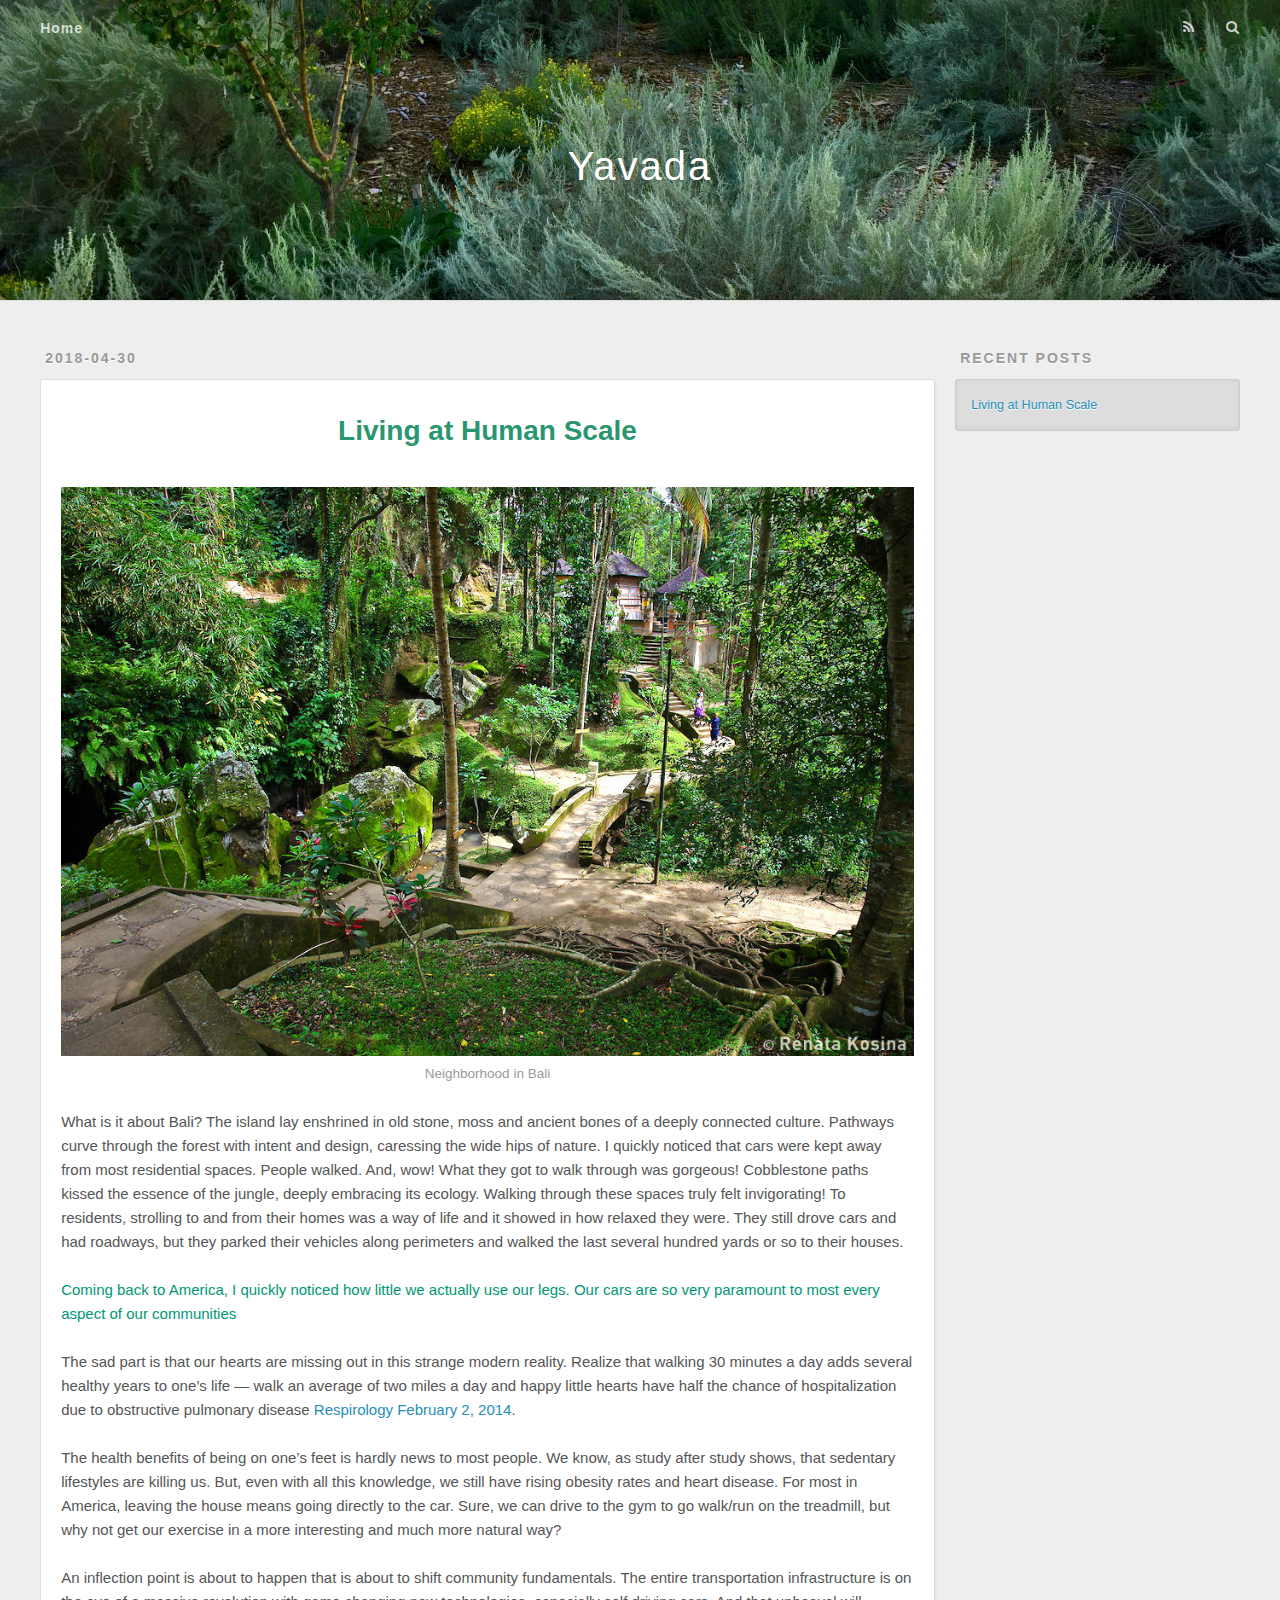
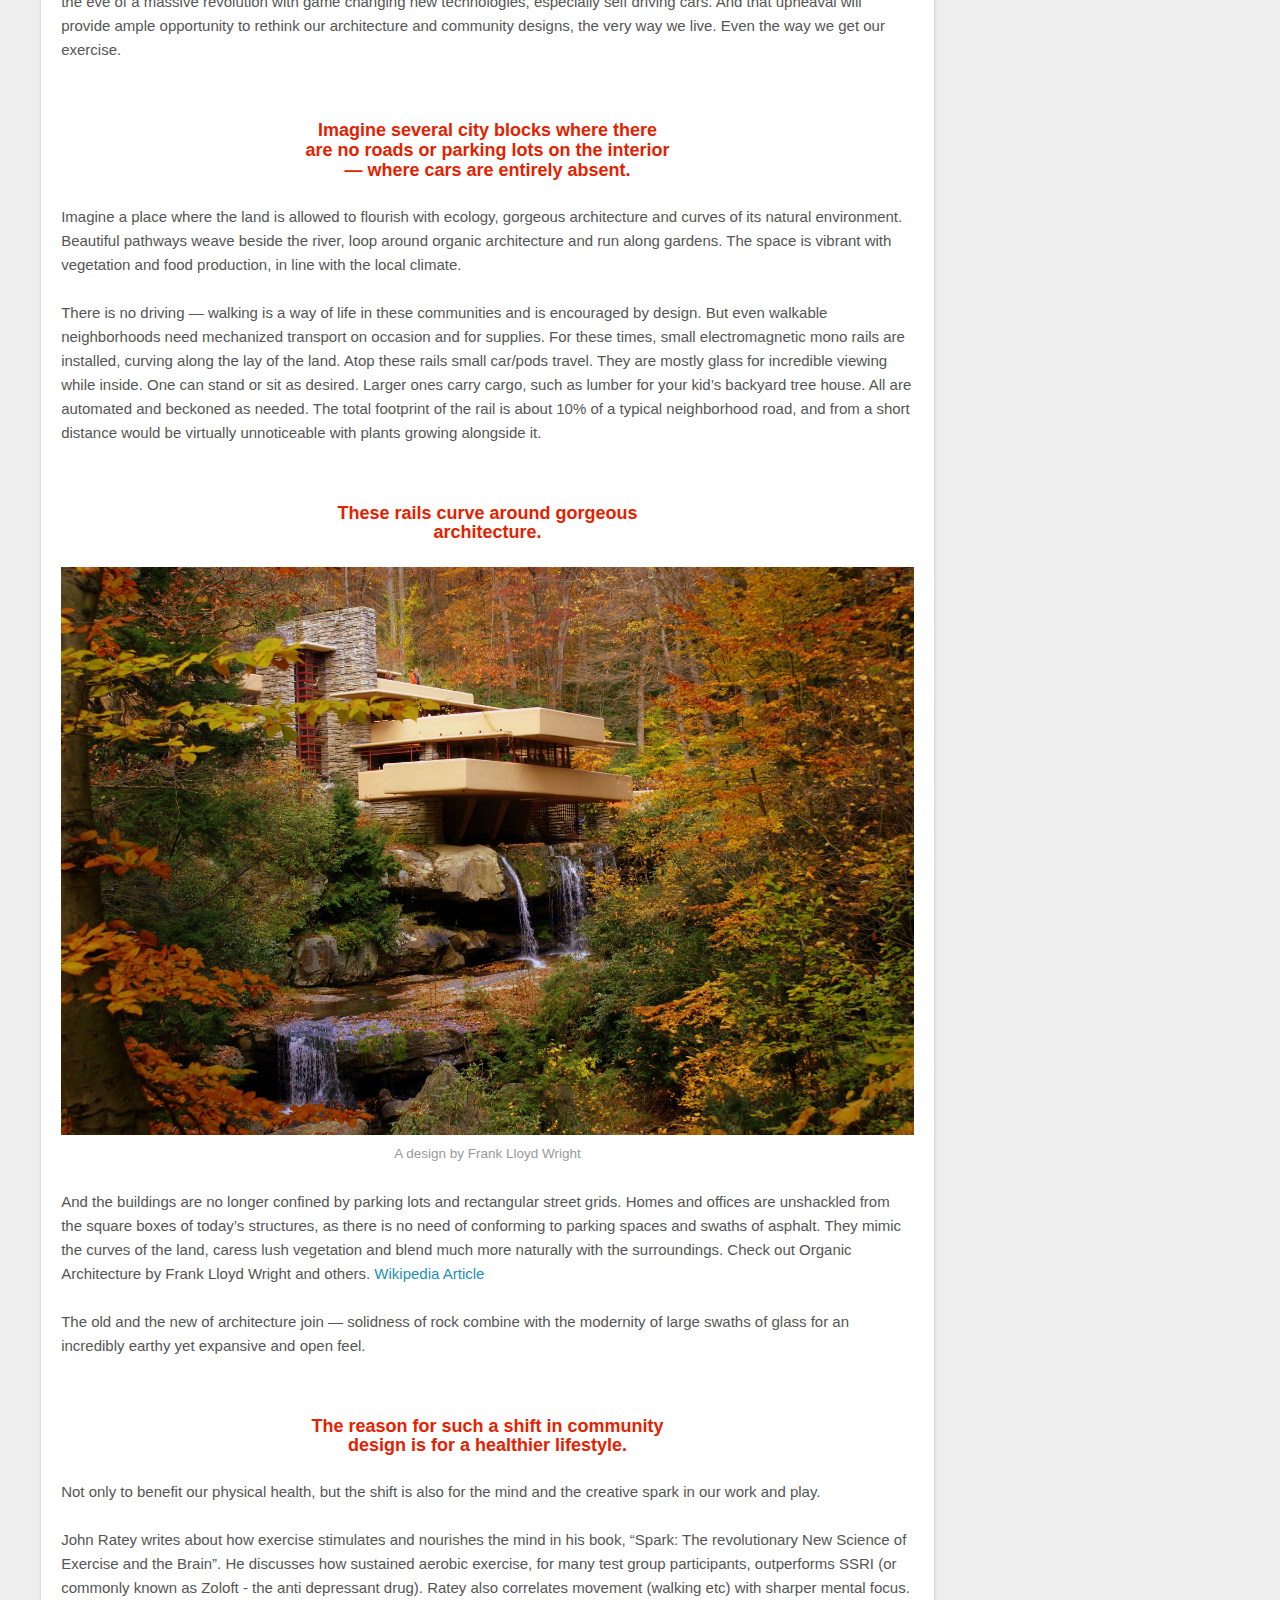
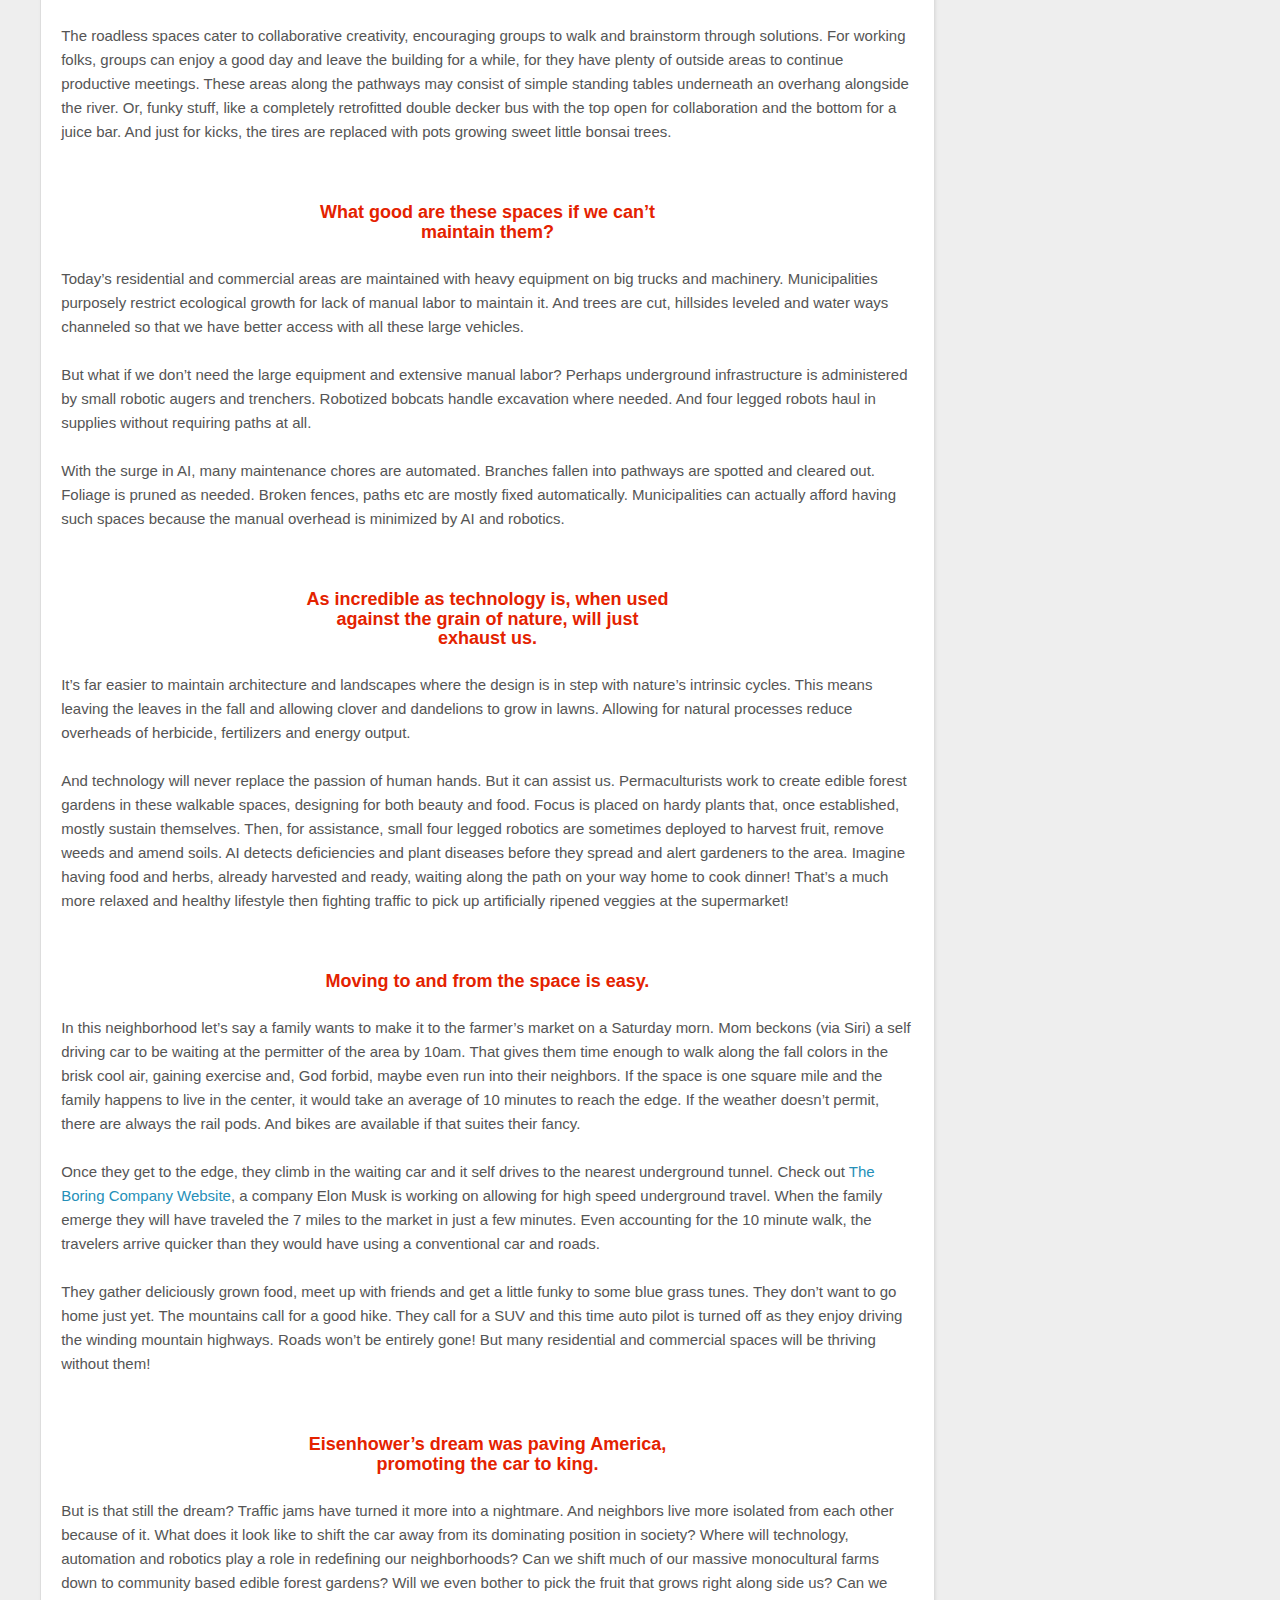
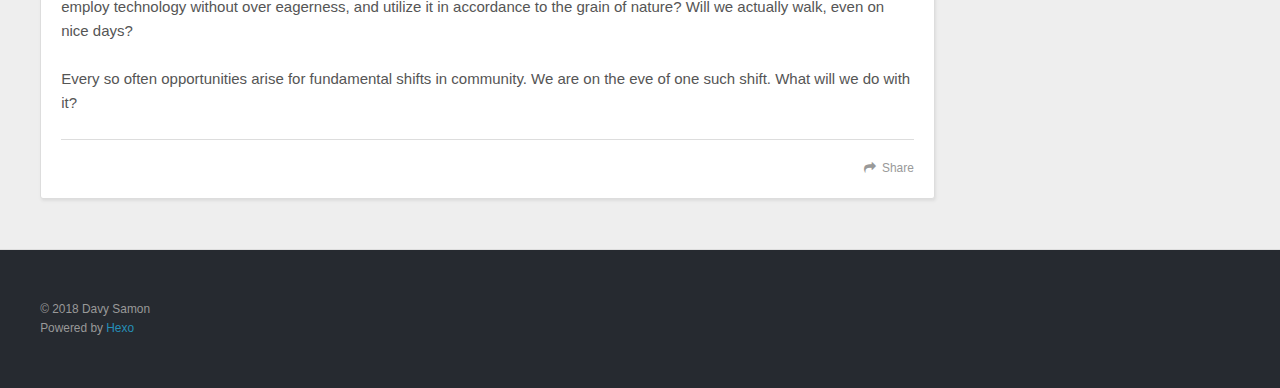
<file: index.html>
<!DOCTYPE html>
<html>
<head>
  <meta charset="utf-8">
  

  
  <title>Yavada</title>
  <meta name="viewport" content="width=device-width, initial-scale=1, maximum-scale=1">
  <meta name="description" content="What is it about Bali? The island is enshrined in old stone, moss and ancient bones of a deeply connected culture. Pathways curve through  the forest with intent and design, caressing the wide hips of">
<meta property="og:type" content="website">
<meta property="og:title" content="Yavada">
<meta property="og:url" content="http://yoursite.com/index.html">
<meta property="og:site_name" content="Yavada">
<meta property="og:description" content="What is it about Bali? The island is enshrined in old stone, moss and ancient bones of a deeply connected culture. Pathways curve through  the forest with intent and design, caressing the wide hips of">
<meta property="og:locale" content="default">
<meta name="twitter:card" content="summary">
<meta name="twitter:title" content="Yavada">
<meta name="twitter:description" content="What is it about Bali? The island is enshrined in old stone, moss and ancient bones of a deeply connected culture. Pathways curve through  the forest with intent and design, caressing the wide hips of">
  
    <link rel="alternate" href="/atom.xml" title="Yavada" type="application/atom+xml">
  
  
    <link rel="icon" href="/favicon.png">
  
  
    <link href="//fonts.googleapis.com/css?family=Source+Code+Pro" rel="stylesheet" type="text/css">
  
  <link rel="stylesheet" href="/css/style.css">
</head>

<body>
  <div id="container">
    <div id="wrap">
      <header id="header">
  <div id="banner"></div>
  <div id="header-outer" class="outer">
    <div id="header-title" class="inner">
      <h1 id="logo-wrap">
        <a href="/" id="logo">Yavada</a>
      </h1>
      
    </div>
    <div id="header-inner" class="inner">
      <nav id="main-nav">
        <a id="main-nav-toggle" class="nav-icon"></a>
        
          <a class="main-nav-link" href="/">Home</a>
        
      </nav>
      <nav id="sub-nav">
        
          <a id="nav-rss-link" class="nav-icon" href="/atom.xml" title="RSS Feed"></a>
        
        <a id="nav-search-btn" class="nav-icon" title="Search"></a>
      </nav>
      <div id="search-form-wrap">
        <form action="//google.com/search" method="get" accept-charset="UTF-8" class="search-form"><input type="search" name="q" class="search-form-input" placeholder="Search"><button type="submit" class="search-form-submit">&#xF002;</button><input type="hidden" name="sitesearch" value="http://yoursite.com"></form>
      </div>
    </div>
  </div>
</header>
      <div class="outer">
        <section id="main">
  
    <article id="post-livingathumanscale" class="article article-type-post" itemscope itemprop="blogPost">
  <div class="article-meta">
    <a href="/2018/04/30/livingathumanscale/" class="article-date">
  <time datetime="2018-05-01T01:07:05.000Z" itemprop="datePublished">2018-04-30</time>
</a>
    
  </div>
  <div class="article-inner">
    
    
      <header class="article-header">
        
  
    <h1 itemprop="name">
      <a class="article-title" href="/2018/04/30/livingathumanscale/">Living at Human Scale</a>
    </h1>
  

      </header>
    
    <div class="article-entry" itemprop="articleBody">
      
        <p><img src="/media/images/Bali-GoaGajah-Temple-x8328.jpg" alt="Neighborhood in Bali"></p>
<p>What is it about Bali? The island lay enshrined in old stone, moss and ancient bones of a deeply connected culture. Pathways curve through  the forest with intent and design, caressing the wide hips of nature. I quickly noticed that cars were kept away from most residential spaces. People walked. And, wow! What they got to walk through was gorgeous! Cobblestone paths kissed the essence of the jungle, deeply embracing its ecology. Walking through these spaces truly felt invigorating! To residents, strolling to and from their homes was a way of life and it showed in how relaxed they were. They still drove cars and had roadways, but they parked their vehicles along perimeters and walked the last several hundred yards or so to their houses. </p>
<p><strong>Coming back to America, I quickly noticed how little we actually use our legs. Our cars are so very paramount to most every aspect of our communities</strong> </p>
<p>The sad part is that our hearts are missing out in this strange modern reality. Realize that walking 30 minutes a day adds several healthy years to one’s life — walk an average of two miles a day and happy little hearts have half the chance of hospitalization due to obstructive pulmonary disease <a href="http://onlinelibrary.wiley.com/doi/10.1111/resp.12239/abstract" target="_blank" rel="noopener">Respirology February 2, 2014</a>.</p>
<p>The health benefits of being on one’s feet is hardly news to most people. We know, as study after study shows, that sedentary lifestyles are killing us. But, even with all this knowledge, we still have rising obesity rates and heart disease. For most in America, leaving the house means going directly to the car. Sure, we can drive to the gym to go walk/run on the treadmill, but why not get our exercise in a more interesting and much more natural way?</p>
<p>An inflection point is about to happen that is about to shift community fundamentals. The entire transportation infrastructure is on the eve of a massive revolution with game changing new technologies, especially self driving cars. And that upheaval will provide ample opportunity to rethink our architecture and community designs, the very way we live. Even the way we get our exercise. </p>
<h2 id="Imagine-several-city-blocks-where-there-are-no-roads-or-parking-lots-on-the-interior-—-where-cars-are-entirely-absent"><a href="#Imagine-several-city-blocks-where-there-are-no-roads-or-parking-lots-on-the-interior-—-where-cars-are-entirely-absent" class="headerlink" title="Imagine several city blocks where there are no roads or parking lots on the interior — where cars are entirely absent."></a>Imagine several city blocks where there are no roads or parking lots on the interior — where cars are entirely absent.</h2><p>Imagine a place where the land is allowed to flourish with ecology, gorgeous architecture and curves of its natural environment. Beautiful pathways weave beside the river, loop around organic architecture and run along gardens. The space is vibrant with vegetation and food production, in line with the local climate. </p>
<p>There is no driving — walking is a way of life in these communities and is encouraged by design. But even walkable neighborhoods need mechanized transport on occasion and for supplies. For these times, small electromagnetic mono rails are installed, curving along the lay of the land. Atop these rails small car/pods travel. They are mostly glass for incredible viewing while inside. One can stand or sit as desired. Larger ones carry cargo, such as lumber for your kid’s backyard tree house. All are automated and beckoned as needed. The total footprint of the rail is about 10% of a typical neighborhood road, and from a short distance would be virtually unnoticeable with plants growing alongside it. </p>
<h2 id="These-rails-curve-around-gorgeous-architecture"><a href="#These-rails-curve-around-gorgeous-architecture" class="headerlink" title="These rails curve around gorgeous architecture."></a>These rails curve around gorgeous architecture.</h2><p><img src="/media/images/Fallingwater.jpg" alt="A design by Frank Lloyd Wright"><br>And the buildings are no longer confined by parking lots and rectangular street grids. Homes and offices are unshackled from the square boxes of today’s structures, as there is no need of conforming to parking spaces and swaths of asphalt. They mimic the curves of the land, caress lush vegetation and blend much more naturally with the surroundings. Check out Organic Architecture by Frank Lloyd Wright and others. <a href="https://en.wikipedia.org/wiki/Organic_architecture" target="_blank" rel="noopener">Wikipedia Article</a></p>
<p>The old and the new of architecture join — solidness of rock combine with the modernity of large swaths of glass for an incredibly earthy yet expansive and open feel. </p>
<h2 id="The-reason-for-such-a-shift-in-community-design-is-for-a-healthier-lifestyle"><a href="#The-reason-for-such-a-shift-in-community-design-is-for-a-healthier-lifestyle" class="headerlink" title="The reason for such a shift in community design is for a healthier lifestyle."></a>The reason for such a shift in community design is for a healthier lifestyle.</h2><p>Not only to benefit our physical health, but the shift is also for the mind and the creative spark in our work and play. </p>
<p>John Ratey writes about how exercise stimulates and nourishes the mind in his book, “Spark: The revolutionary New Science of Exercise and the Brain”. He discusses how sustained aerobic exercise, for many test group participants, outperforms SSRI (or commonly known as Zoloft - the anti depressant drug). Ratey also correlates movement (walking etc) with sharper mental focus. </p>
<p>The roadless spaces cater to collaborative creativity, encouraging groups to walk and brainstorm through solutions. For working folks, groups can enjoy a good day and leave the building for a while, for they have plenty of outside areas to continue productive meetings. These areas along the pathways may consist of simple standing tables underneath an overhang alongside the river. Or, funky stuff, like a completely retrofitted double decker bus with the top open for collaboration and the bottom for a juice bar. And just for kicks, the tires are replaced with pots growing sweet little bonsai trees. </p>
<h2 id="What-good-are-these-spaces-if-we-can’t-maintain-them"><a href="#What-good-are-these-spaces-if-we-can’t-maintain-them" class="headerlink" title="What good are these spaces if we can’t maintain them?"></a>What good are these spaces if we can’t maintain them?</h2><p>Today’s residential and commercial areas are maintained with heavy equipment on big trucks and machinery. Municipalities purposely restrict ecological growth for lack of manual labor to maintain it. And trees are cut, hillsides leveled and water ways channeled so that we have better access with all these large vehicles. </p>
<p>But what if we don’t need the large equipment and extensive manual labor? Perhaps underground infrastructure is administered by small robotic augers and trenchers. Robotized bobcats handle excavation where needed. And four legged robots haul in supplies without requiring paths at all. </p>
<p>With the surge in AI, many maintenance chores are automated. Branches fallen into pathways are spotted and cleared out. Foliage is pruned as needed. Broken fences, paths etc are mostly fixed automatically. Municipalities can actually afford having such spaces because the manual overhead is minimized by AI and robotics.  </p>
<h2 id="As-incredible-as-technology-is-when-used-against-the-grain-of-nature-will-just-exhaust-us"><a href="#As-incredible-as-technology-is-when-used-against-the-grain-of-nature-will-just-exhaust-us" class="headerlink" title="As incredible as technology is, when used against the grain of nature, will just exhaust us."></a>As incredible as technology is, when used against the grain of nature, will just exhaust us.</h2><p>It’s far easier to maintain architecture and landscapes where the design is in step with nature’s intrinsic cycles. This means leaving the leaves in the fall and allowing clover and dandelions to grow in lawns. Allowing for natural processes reduce overheads of herbicide, fertilizers and energy output. </p>
<p>And technology will never replace the passion of human hands. But it can assist us. Permaculturists work to create edible forest gardens in these walkable spaces, designing for both beauty and food. Focus is placed on hardy plants that, once established, mostly sustain themselves. Then, for assistance, small four legged robotics are sometimes deployed to harvest fruit, remove weeds and amend soils. AI detects deficiencies and plant diseases before they spread and alert gardeners to the area. Imagine having food and herbs, already harvested and ready, waiting along the path on your way home to cook dinner! That’s a much more relaxed and healthy lifestyle then fighting traffic to pick up artificially ripened veggies at the supermarket!</p>
<h2 id="Moving-to-and-from-the-space-is-easy"><a href="#Moving-to-and-from-the-space-is-easy" class="headerlink" title="Moving to and from the space is easy."></a>Moving to and from the space is easy.</h2><p>In this neighborhood let’s say a family wants to make it to the farmer’s market on a Saturday morn. Mom beckons (via Siri) a self driving car to be waiting at the permitter of the area by 10am. That gives them time enough to walk along the fall colors in the brisk cool air, gaining exercise and, God forbid, maybe even run into their neighbors. If the space is one square mile and the family happens to live in the center, it would take an average of 10 minutes to reach the edge. If the weather doesn’t permit, there are always the rail pods. And bikes are available if that suites their fancy. </p>
<p>Once they get to the edge, they climb in the waiting car and it self drives to the nearest underground tunnel. Check out <a href="https://www.boringcompany.com" target="_blank" rel="noopener">The Boring Company Website</a>, a company Elon Musk is working on allowing for high speed underground travel. When the family emerge they will have traveled the 7 miles to the market in just a few minutes. Even accounting for the 10 minute walk, the travelers arrive quicker than they would have using a conventional car and roads. </p>
<p>They gather deliciously grown food, meet up with friends and get a little funky to some blue grass tunes. They don’t want to go home just yet. The mountains call for a good hike. They call for a SUV and this time auto pilot is turned off as they enjoy driving the winding mountain highways. Roads won’t be entirely gone! But many residential and commercial spaces will be thriving without them!</p>
<h2 id="Eisenhower’s-dream-was-paving-America-promoting-the-car-to-king"><a href="#Eisenhower’s-dream-was-paving-America-promoting-the-car-to-king" class="headerlink" title="Eisenhower’s dream was paving America, promoting the car to king."></a>Eisenhower’s dream was paving America, promoting the car to king.</h2><p>But is that still the dream? Traffic jams have turned it more into a nightmare. And neighbors live more isolated from each other because of it. What does it look like to shift the car away from its dominating position in society? Where will technology, automation and robotics play a role in redefining our neighborhoods? Can we shift much of our massive monocultural farms down to community based edible forest gardens? Will we even bother to pick the fruit that grows right along side us? Can we employ technology without over eagerness, and utilize it in accordance to the grain of nature? Will we actually walk, even on nice days? </p>
<p>Every so often opportunities arise for fundamental shifts in community. We are on the eve of one such shift. What will we do with it?</p>
<style type="text/css" scoped>
    h1 {
        text-align: center;
        padding: 16px 0 16px 0;
    }
    .article-title {
        color: #2a9670;
    }
    .article-entry h2 {
        color: #e42200;
        font-weight: bold;
        font-size: 18px;
        display: block;
        text-align: center;
        max-width: 368px;
        margin: 0 auto;
        padding: 35px 0 0px 0;
    }

    .article-entry p {
        font-size: 15px;
    }

    .article-entry strong {
        font-weight: normal;
        color: #009776;
    }
</style>

      
    </div>
    <footer class="article-footer">
      <a data-url="http://yoursite.com/2018/04/30/livingathumanscale/" data-id="cjgmzs2hg0001utoq2kd46mxe" class="article-share-link">Share</a>
      
      
    </footer>
  </div>
  
</article>


  


</section>
        
          <aside id="sidebar">
  
    

  
    

  
    
  
    
  <div class="widget-wrap">
    <h3 class="widget-title">Recent Posts</h3>
    <div class="widget">
      <ul>
        
          <li>
            <a href="/2018/04/30/livingathumanscale/">Living at Human Scale</a>
          </li>
        
      </ul>
    </div>
  </div>

  
</aside>
        
      </div>
      <footer id="footer">
  
  <div class="outer">
    <div id="footer-info" class="inner">
      &copy; 2018 Davy Samon<br>
      Powered by <a href="http://hexo.io/" target="_blank">Hexo</a>
    </div>
  </div>
</footer>
    </div>
    <nav id="mobile-nav">
  
    <a href="/" class="mobile-nav-link">Home</a>
  
</nav>
    

<script src="//ajax.googleapis.com/ajax/libs/jquery/2.0.3/jquery.min.js"></script>


  <link rel="stylesheet" href="/fancybox/jquery.fancybox.css">
  <script src="/fancybox/jquery.fancybox.pack.js"></script>


<script src="/js/script.js"></script>



  </div>
</body>
</html>
</file>
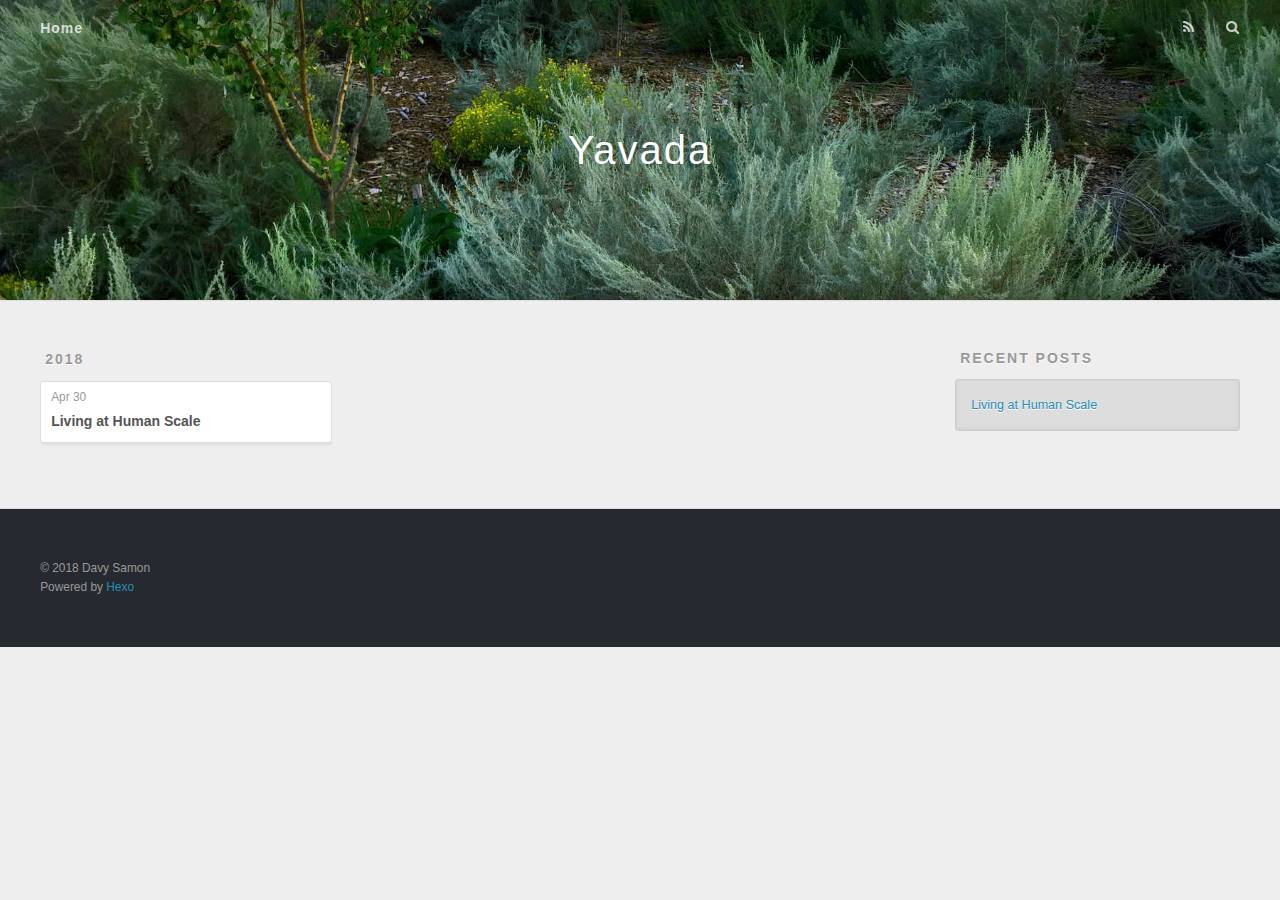
<file: archives/index.html>
<!DOCTYPE html>
<html>
<head>
  <meta charset="utf-8">
  

  
  <title>Archives | Yavada</title>
  <meta name="viewport" content="width=device-width, initial-scale=1, maximum-scale=1">
  <meta name="description" content="What is it about Bali? The island is enshrined in old stone, moss and ancient bones of a deeply connected culture. Pathways curve through  the forest with intent and design, caressing the wide hips of">
<meta property="og:type" content="website">
<meta property="og:title" content="Yavada">
<meta property="og:url" content="http://yoursite.com/archives/index.html">
<meta property="og:site_name" content="Yavada">
<meta property="og:description" content="What is it about Bali? The island is enshrined in old stone, moss and ancient bones of a deeply connected culture. Pathways curve through  the forest with intent and design, caressing the wide hips of">
<meta property="og:locale" content="default">
<meta name="twitter:card" content="summary">
<meta name="twitter:title" content="Yavada">
<meta name="twitter:description" content="What is it about Bali? The island is enshrined in old stone, moss and ancient bones of a deeply connected culture. Pathways curve through  the forest with intent and design, caressing the wide hips of">
  
    <link rel="alternate" href="/atom.xml" title="Yavada" type="application/atom+xml">
  
  
    <link rel="icon" href="/favicon.png">
  
  
    <link href="//fonts.googleapis.com/css?family=Source+Code+Pro" rel="stylesheet" type="text/css">
  
  <link rel="stylesheet" href="/css/style.css">
</head>

<body>
  <div id="container">
    <div id="wrap">
      <header id="header">
  <div id="banner"></div>
  <div id="header-outer" class="outer">
    <div id="header-title" class="inner">
      <h1 id="logo-wrap">
        <a href="/" id="logo">Yavada</a>
      </h1>
      
    </div>
    <div id="header-inner" class="inner">
      <nav id="main-nav">
        <a id="main-nav-toggle" class="nav-icon"></a>
        
          <a class="main-nav-link" href="/">Home</a>
        
      </nav>
      <nav id="sub-nav">
        
          <a id="nav-rss-link" class="nav-icon" href="/atom.xml" title="RSS Feed"></a>
        
        <a id="nav-search-btn" class="nav-icon" title="Search"></a>
      </nav>
      <div id="search-form-wrap">
        <form action="//google.com/search" method="get" accept-charset="UTF-8" class="search-form"><input type="search" name="q" class="search-form-input" placeholder="Search"><button type="submit" class="search-form-submit">&#xF002;</button><input type="hidden" name="sitesearch" value="http://yoursite.com"></form>
      </div>
    </div>
  </div>
</header>
      <div class="outer">
        <section id="main">
  
  
    
    
      
      
      <section class="archives-wrap">
        <div class="archive-year-wrap">
          <a href="/archives/2018" class="archive-year">2018</a>
        </div>
        <div class="archives">
    
    <article class="archive-article archive-type-post">
  <div class="archive-article-inner">
    <header class="archive-article-header">
      <a href="/2018/04/30/livingathumanscale/" class="archive-article-date">
  <time datetime="2018-05-01T01:07:05.000Z" itemprop="datePublished">Apr 30</time>
</a>
      
  
    <h1 itemprop="name">
      <a class="archive-article-title" href="/2018/04/30/livingathumanscale/">Living at Human Scale</a>
    </h1>
  

    </header>
  </div>
</article>
  
  
    </div></section>
  


</section>
        
          <aside id="sidebar">
  
    

  
    

  
    
  
    
  <div class="widget-wrap">
    <h3 class="widget-title">Recent Posts</h3>
    <div class="widget">
      <ul>
        
          <li>
            <a href="/2018/04/30/livingathumanscale/">Living at Human Scale</a>
          </li>
        
      </ul>
    </div>
  </div>

  
</aside>
        
      </div>
      <footer id="footer">
  
  <div class="outer">
    <div id="footer-info" class="inner">
      &copy; 2018 Davy Samon<br>
      Powered by <a href="http://hexo.io/" target="_blank">Hexo</a>
    </div>
  </div>
</footer>
    </div>
    <nav id="mobile-nav">
  
    <a href="/" class="mobile-nav-link">Home</a>
  
</nav>
    

<script src="//ajax.googleapis.com/ajax/libs/jquery/2.0.3/jquery.min.js"></script>


  <link rel="stylesheet" href="/fancybox/jquery.fancybox.css">
  <script src="/fancybox/jquery.fancybox.pack.js"></script>


<script src="/js/script.js"></script>



  </div>
</body>
</html>
</file>
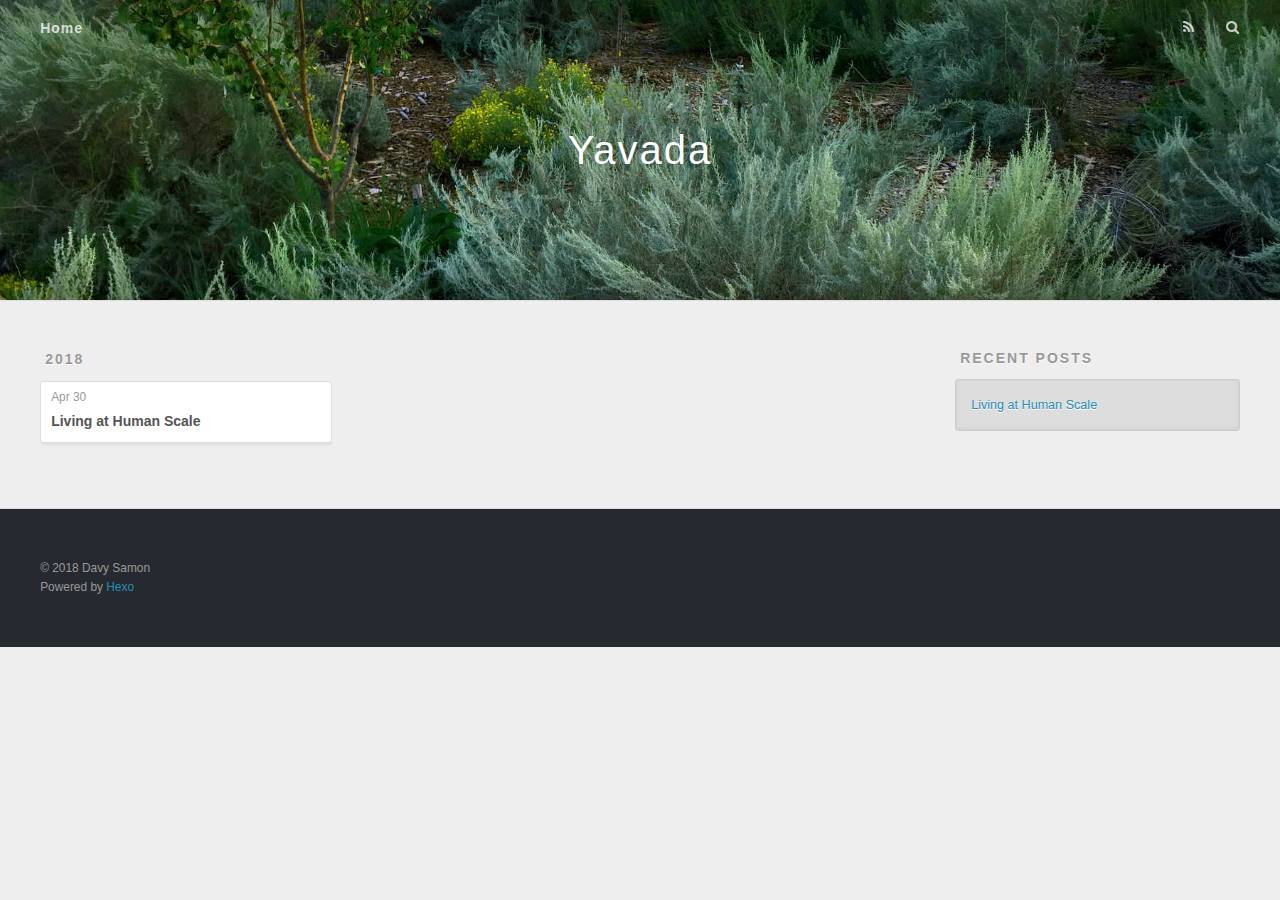
<file: archives/2018/index.html>
<!DOCTYPE html>
<html>
<head>
  <meta charset="utf-8">
  

  
  <title>Archives: 2018 | Yavada</title>
  <meta name="viewport" content="width=device-width, initial-scale=1, maximum-scale=1">
  <meta name="description" content="What is it about Bali? The island is enshrined in old stone, moss and ancient bones of a deeply connected culture. Pathways curve through  the forest with intent and design, caressing the wide hips of">
<meta property="og:type" content="website">
<meta property="og:title" content="Yavada">
<meta property="og:url" content="http://yoursite.com/archives/2018/index.html">
<meta property="og:site_name" content="Yavada">
<meta property="og:description" content="What is it about Bali? The island is enshrined in old stone, moss and ancient bones of a deeply connected culture. Pathways curve through  the forest with intent and design, caressing the wide hips of">
<meta property="og:locale" content="default">
<meta name="twitter:card" content="summary">
<meta name="twitter:title" content="Yavada">
<meta name="twitter:description" content="What is it about Bali? The island is enshrined in old stone, moss and ancient bones of a deeply connected culture. Pathways curve through  the forest with intent and design, caressing the wide hips of">
  
    <link rel="alternate" href="/atom.xml" title="Yavada" type="application/atom+xml">
  
  
    <link rel="icon" href="/favicon.png">
  
  
    <link href="//fonts.googleapis.com/css?family=Source+Code+Pro" rel="stylesheet" type="text/css">
  
  <link rel="stylesheet" href="/css/style.css">
</head>

<body>
  <div id="container">
    <div id="wrap">
      <header id="header">
  <div id="banner"></div>
  <div id="header-outer" class="outer">
    <div id="header-title" class="inner">
      <h1 id="logo-wrap">
        <a href="/" id="logo">Yavada</a>
      </h1>
      
    </div>
    <div id="header-inner" class="inner">
      <nav id="main-nav">
        <a id="main-nav-toggle" class="nav-icon"></a>
        
          <a class="main-nav-link" href="/">Home</a>
        
      </nav>
      <nav id="sub-nav">
        
          <a id="nav-rss-link" class="nav-icon" href="/atom.xml" title="RSS Feed"></a>
        
        <a id="nav-search-btn" class="nav-icon" title="Search"></a>
      </nav>
      <div id="search-form-wrap">
        <form action="//google.com/search" method="get" accept-charset="UTF-8" class="search-form"><input type="search" name="q" class="search-form-input" placeholder="Search"><button type="submit" class="search-form-submit">&#xF002;</button><input type="hidden" name="sitesearch" value="http://yoursite.com"></form>
      </div>
    </div>
  </div>
</header>
      <div class="outer">
        <section id="main">
  
  
    
    
      
      
      <section class="archives-wrap">
        <div class="archive-year-wrap">
          <a href="/archives/2018" class="archive-year">2018</a>
        </div>
        <div class="archives">
    
    <article class="archive-article archive-type-post">
  <div class="archive-article-inner">
    <header class="archive-article-header">
      <a href="/2018/04/30/livingathumanscale/" class="archive-article-date">
  <time datetime="2018-05-01T01:07:05.000Z" itemprop="datePublished">Apr 30</time>
</a>
      
  
    <h1 itemprop="name">
      <a class="archive-article-title" href="/2018/04/30/livingathumanscale/">Living at Human Scale</a>
    </h1>
  

    </header>
  </div>
</article>
  
  
    </div></section>
  


</section>
        
          <aside id="sidebar">
  
    

  
    

  
    
  
    
  <div class="widget-wrap">
    <h3 class="widget-title">Recent Posts</h3>
    <div class="widget">
      <ul>
        
          <li>
            <a href="/2018/04/30/livingathumanscale/">Living at Human Scale</a>
          </li>
        
      </ul>
    </div>
  </div>

  
</aside>
        
      </div>
      <footer id="footer">
  
  <div class="outer">
    <div id="footer-info" class="inner">
      &copy; 2018 Davy Samon<br>
      Powered by <a href="http://hexo.io/" target="_blank">Hexo</a>
    </div>
  </div>
</footer>
    </div>
    <nav id="mobile-nav">
  
    <a href="/" class="mobile-nav-link">Home</a>
  
</nav>
    

<script src="//ajax.googleapis.com/ajax/libs/jquery/2.0.3/jquery.min.js"></script>


  <link rel="stylesheet" href="/fancybox/jquery.fancybox.css">
  <script src="/fancybox/jquery.fancybox.pack.js"></script>


<script src="/js/script.js"></script>



  </div>
</body>
</html>
</file>
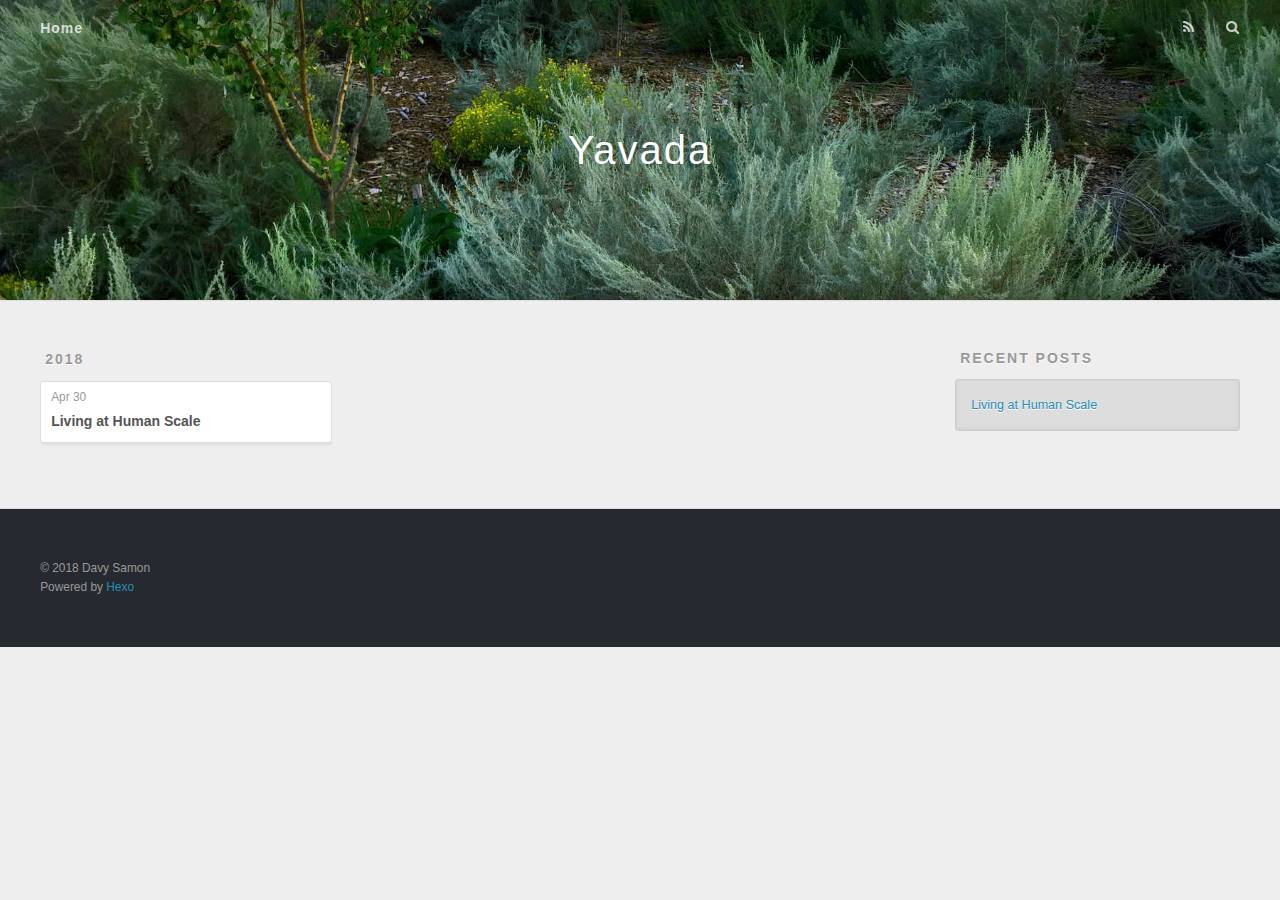
<file: archives/2018/04/index.html>
<!DOCTYPE html>
<html>
<head>
  <meta charset="utf-8">
  

  
  <title>Archives: 2018/4 | Yavada</title>
  <meta name="viewport" content="width=device-width, initial-scale=1, maximum-scale=1">
  <meta name="description" content="What is it about Bali? The island is enshrined in old stone, moss and ancient bones of a deeply connected culture. Pathways curve through  the forest with intent and design, caressing the wide hips of">
<meta property="og:type" content="website">
<meta property="og:title" content="Yavada">
<meta property="og:url" content="http://yoursite.com/archives/2018/04/index.html">
<meta property="og:site_name" content="Yavada">
<meta property="og:description" content="What is it about Bali? The island is enshrined in old stone, moss and ancient bones of a deeply connected culture. Pathways curve through  the forest with intent and design, caressing the wide hips of">
<meta property="og:locale" content="default">
<meta name="twitter:card" content="summary">
<meta name="twitter:title" content="Yavada">
<meta name="twitter:description" content="What is it about Bali? The island is enshrined in old stone, moss and ancient bones of a deeply connected culture. Pathways curve through  the forest with intent and design, caressing the wide hips of">
  
    <link rel="alternate" href="/atom.xml" title="Yavada" type="application/atom+xml">
  
  
    <link rel="icon" href="/favicon.png">
  
  
    <link href="//fonts.googleapis.com/css?family=Source+Code+Pro" rel="stylesheet" type="text/css">
  
  <link rel="stylesheet" href="/css/style.css">
</head>

<body>
  <div id="container">
    <div id="wrap">
      <header id="header">
  <div id="banner"></div>
  <div id="header-outer" class="outer">
    <div id="header-title" class="inner">
      <h1 id="logo-wrap">
        <a href="/" id="logo">Yavada</a>
      </h1>
      
    </div>
    <div id="header-inner" class="inner">
      <nav id="main-nav">
        <a id="main-nav-toggle" class="nav-icon"></a>
        
          <a class="main-nav-link" href="/">Home</a>
        
      </nav>
      <nav id="sub-nav">
        
          <a id="nav-rss-link" class="nav-icon" href="/atom.xml" title="RSS Feed"></a>
        
        <a id="nav-search-btn" class="nav-icon" title="Search"></a>
      </nav>
      <div id="search-form-wrap">
        <form action="//google.com/search" method="get" accept-charset="UTF-8" class="search-form"><input type="search" name="q" class="search-form-input" placeholder="Search"><button type="submit" class="search-form-submit">&#xF002;</button><input type="hidden" name="sitesearch" value="http://yoursite.com"></form>
      </div>
    </div>
  </div>
</header>
      <div class="outer">
        <section id="main">
  
  
    
    
      
      
      <section class="archives-wrap">
        <div class="archive-year-wrap">
          <a href="/archives/2018" class="archive-year">2018</a>
        </div>
        <div class="archives">
    
    <article class="archive-article archive-type-post">
  <div class="archive-article-inner">
    <header class="archive-article-header">
      <a href="/2018/04/30/livingathumanscale/" class="archive-article-date">
  <time datetime="2018-05-01T01:07:05.000Z" itemprop="datePublished">Apr 30</time>
</a>
      
  
    <h1 itemprop="name">
      <a class="archive-article-title" href="/2018/04/30/livingathumanscale/">Living at Human Scale</a>
    </h1>
  

    </header>
  </div>
</article>
  
  
    </div></section>
  


</section>
        
          <aside id="sidebar">
  
    

  
    

  
    
  
    
  <div class="widget-wrap">
    <h3 class="widget-title">Recent Posts</h3>
    <div class="widget">
      <ul>
        
          <li>
            <a href="/2018/04/30/livingathumanscale/">Living at Human Scale</a>
          </li>
        
      </ul>
    </div>
  </div>

  
</aside>
        
      </div>
      <footer id="footer">
  
  <div class="outer">
    <div id="footer-info" class="inner">
      &copy; 2018 Davy Samon<br>
      Powered by <a href="http://hexo.io/" target="_blank">Hexo</a>
    </div>
  </div>
</footer>
    </div>
    <nav id="mobile-nav">
  
    <a href="/" class="mobile-nav-link">Home</a>
  
</nav>
    

<script src="//ajax.googleapis.com/ajax/libs/jquery/2.0.3/jquery.min.js"></script>


  <link rel="stylesheet" href="/fancybox/jquery.fancybox.css">
  <script src="/fancybox/jquery.fancybox.pack.js"></script>


<script src="/js/script.js"></script>



  </div>
</body>
</html>
</file>
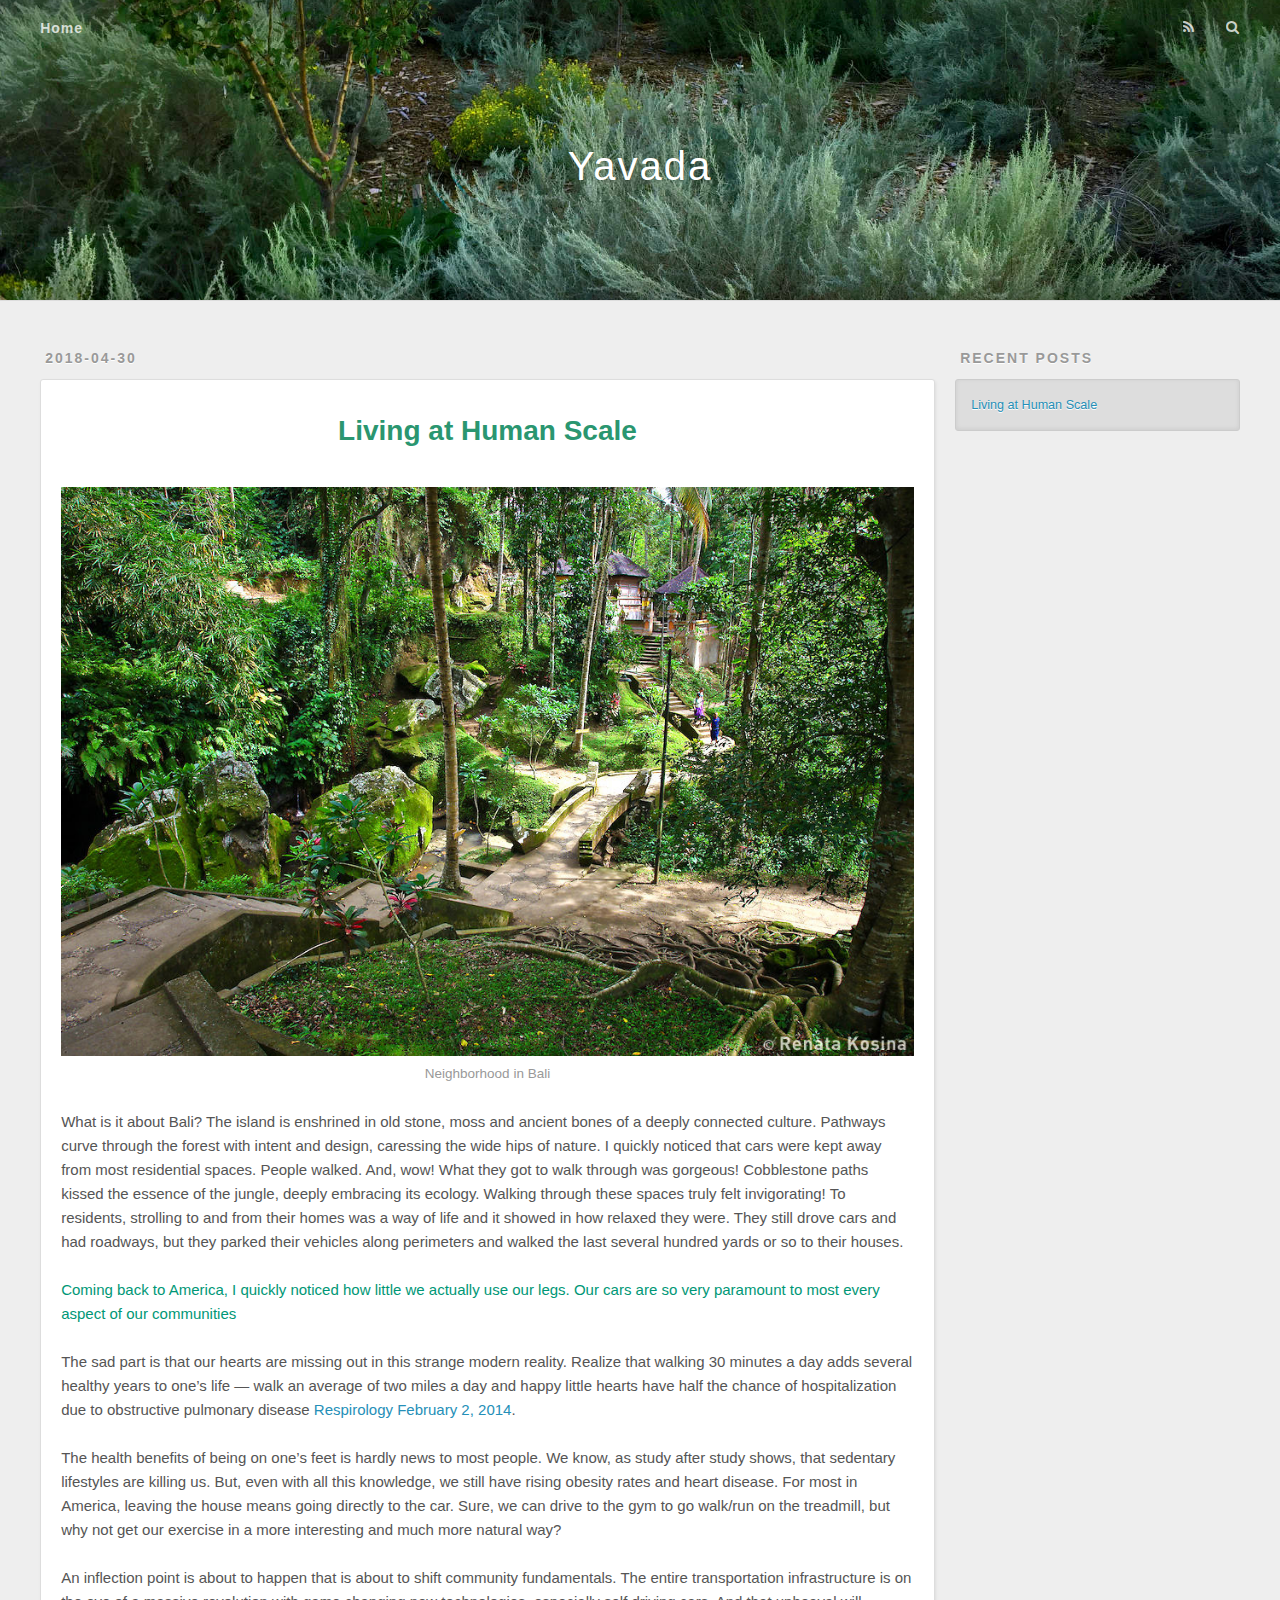
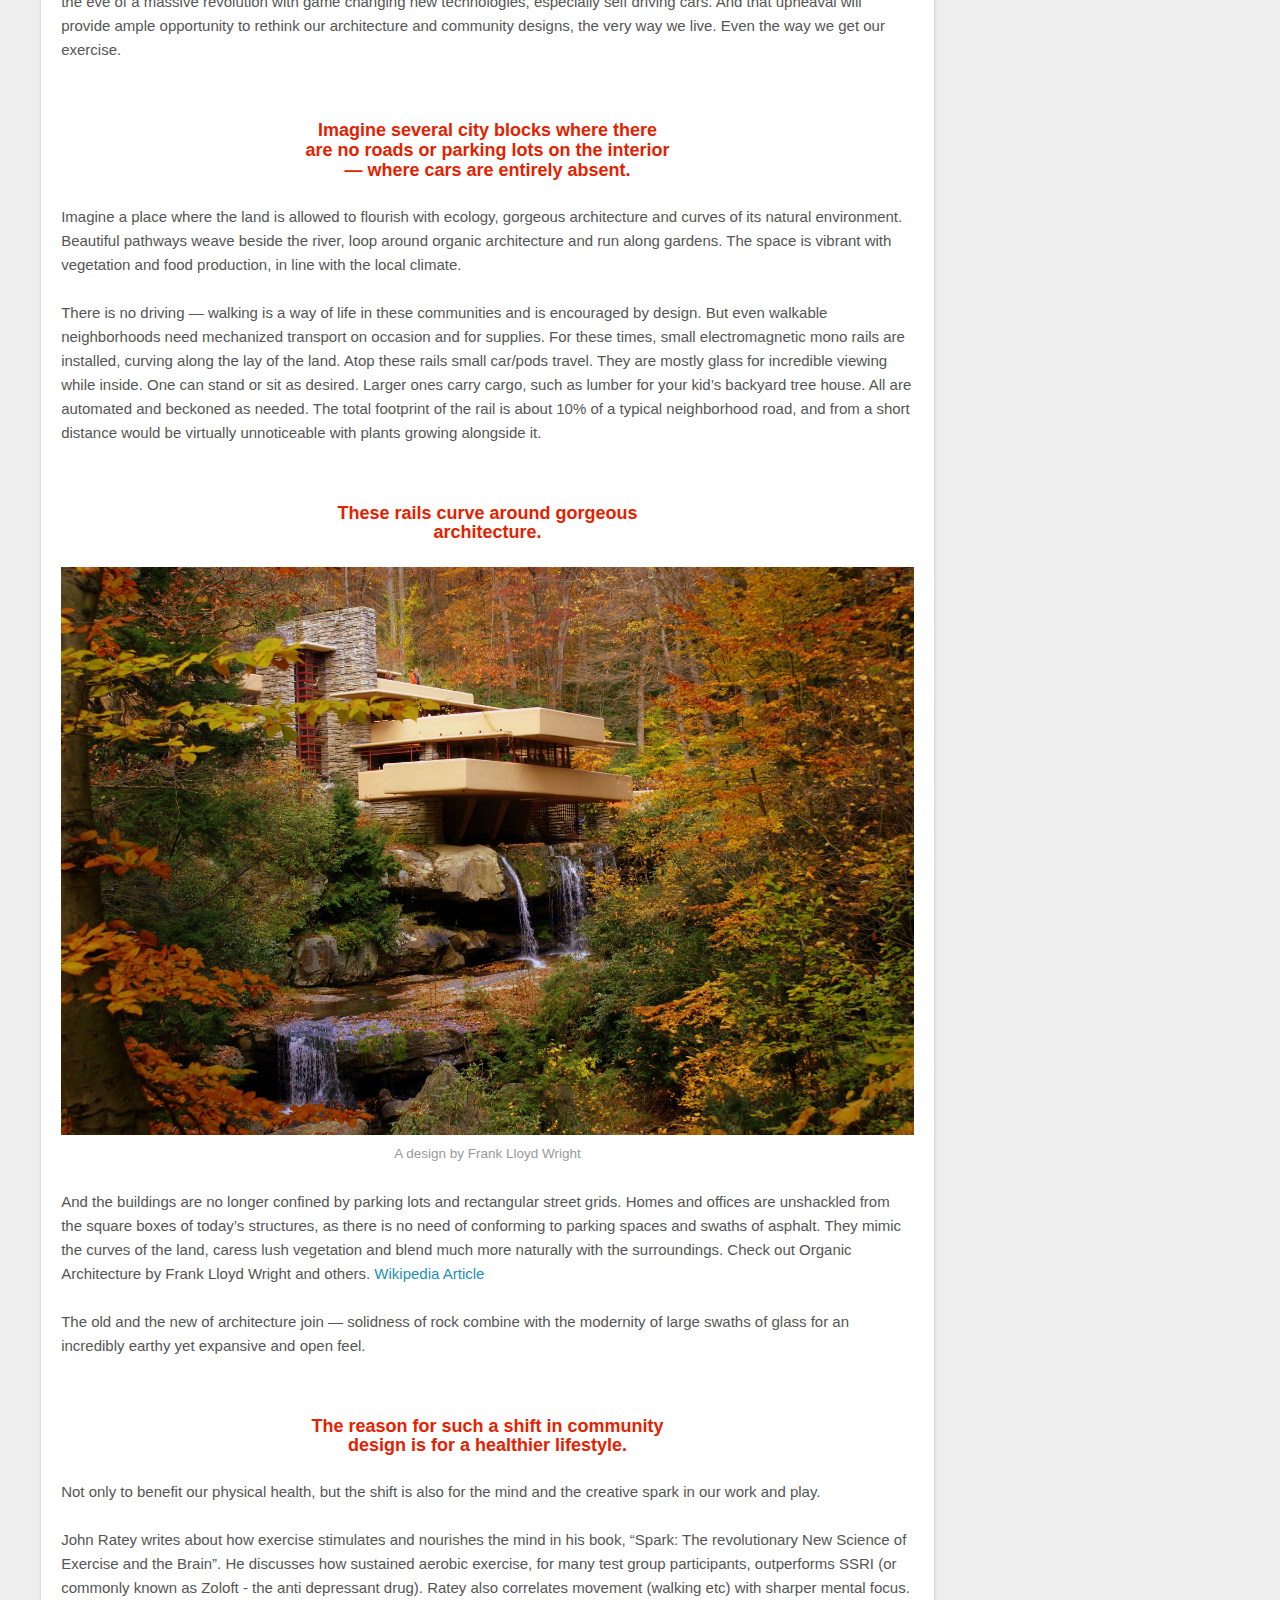
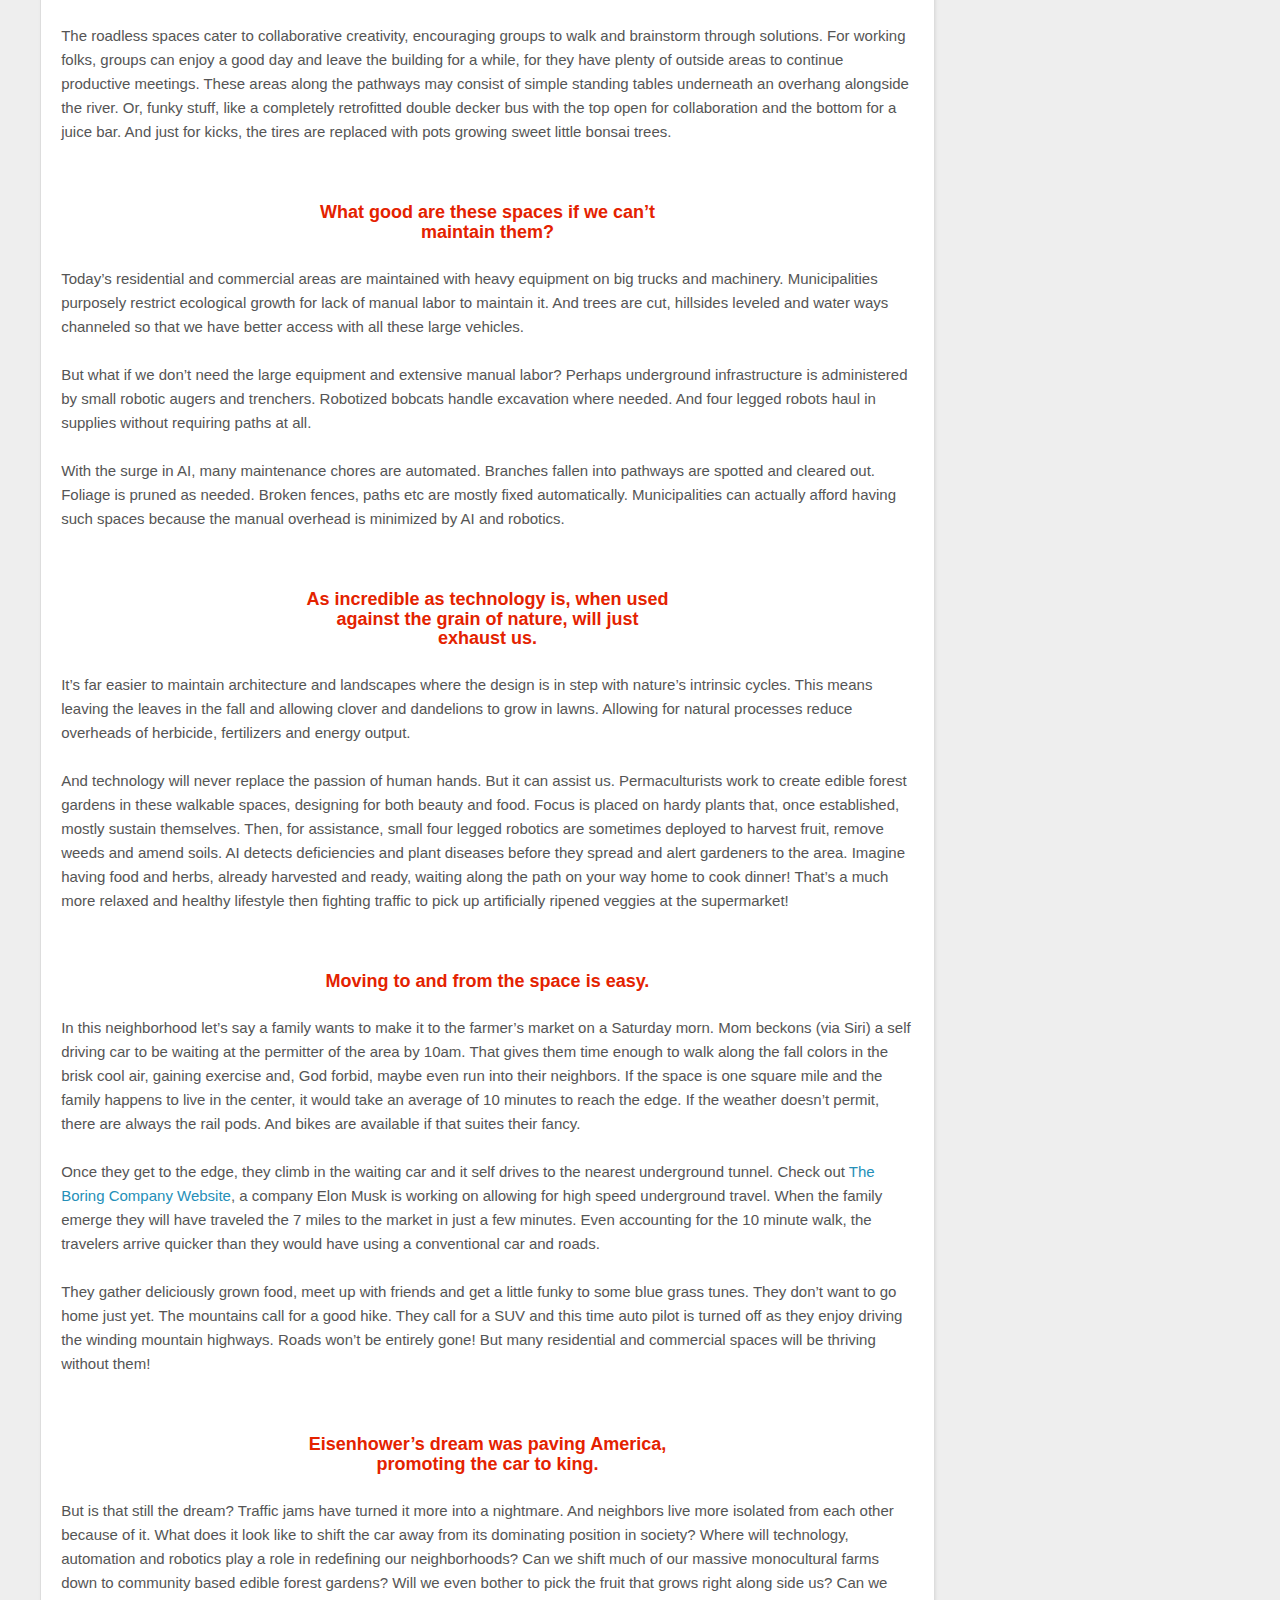
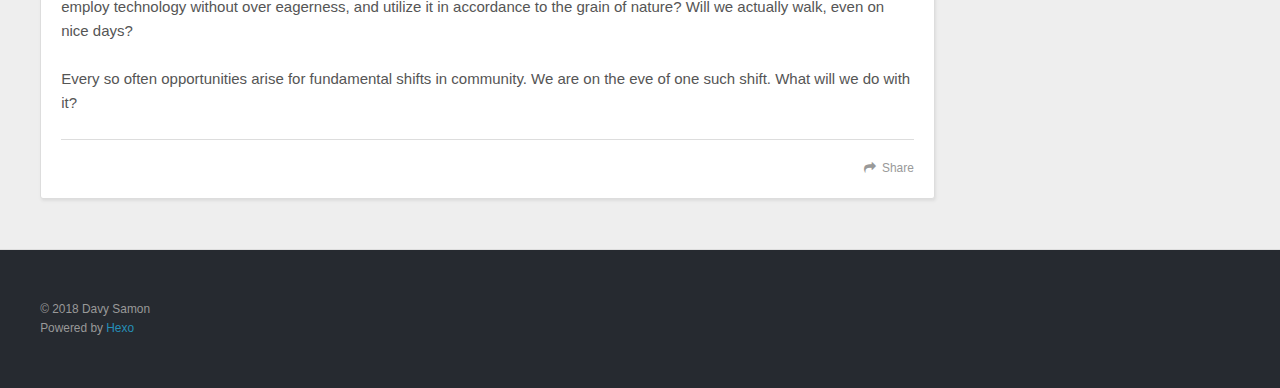
<file: 2018/04/30/livingathumanscale/index.html>
<!DOCTYPE html>
<html>
<head>
  <meta charset="utf-8">
  

  
  <title>Living at Human Scale | Yavada</title>
  <meta name="viewport" content="width=device-width, initial-scale=1, maximum-scale=1">
  <meta name="description" content="What is it about Bali? The island is enshrined in old stone, moss and ancient bones of a deeply connected culture. Pathways curve through  the forest with intent and design, caressing the wide hips o">
<meta property="og:type" content="article">
<meta property="og:title" content="Living at Human Scale">
<meta property="og:url" content="http://yoursite.com/2018/04/30/livingathumanscale/index.html">
<meta property="og:site_name" content="Yavada">
<meta property="og:description" content="What is it about Bali? The island is enshrined in old stone, moss and ancient bones of a deeply connected culture. Pathways curve through  the forest with intent and design, caressing the wide hips o">
<meta property="og:locale" content="default">
<meta property="og:image" content="http://yoursite.com/media/images/Bali-GoaGajah-Temple-x8328.jpg">
<meta property="og:image" content="http://yoursite.com/media/images/Fallingwater.jpg">
<meta property="og:updated_time" content="2018-05-08T19:05:13.220Z">
<meta name="twitter:card" content="summary">
<meta name="twitter:title" content="Living at Human Scale">
<meta name="twitter:description" content="What is it about Bali? The island is enshrined in old stone, moss and ancient bones of a deeply connected culture. Pathways curve through  the forest with intent and design, caressing the wide hips o">
<meta name="twitter:image" content="http://yoursite.com/media/images/Bali-GoaGajah-Temple-x8328.jpg">
  
    <link rel="alternate" href="/atom.xml" title="Yavada" type="application/atom+xml">
  
  
    <link rel="icon" href="/favicon.png">
  
  
    <link href="//fonts.googleapis.com/css?family=Source+Code+Pro" rel="stylesheet" type="text/css">
  
  <link rel="stylesheet" href="/css/style.css">
</head>

<body>
  <div id="container">
    <div id="wrap">
      <header id="header">
  <div id="banner"></div>
  <div id="header-outer" class="outer">
    <div id="header-title" class="inner">
      <h1 id="logo-wrap">
        <a href="/" id="logo">Yavada</a>
      </h1>
      
    </div>
    <div id="header-inner" class="inner">
      <nav id="main-nav">
        <a id="main-nav-toggle" class="nav-icon"></a>
        
          <a class="main-nav-link" href="/">Home</a>
        
      </nav>
      <nav id="sub-nav">
        
          <a id="nav-rss-link" class="nav-icon" href="/atom.xml" title="RSS Feed"></a>
        
        <a id="nav-search-btn" class="nav-icon" title="Search"></a>
      </nav>
      <div id="search-form-wrap">
        <form action="//google.com/search" method="get" accept-charset="UTF-8" class="search-form"><input type="search" name="q" class="search-form-input" placeholder="Search"><button type="submit" class="search-form-submit">&#xF002;</button><input type="hidden" name="sitesearch" value="http://yoursite.com"></form>
      </div>
    </div>
  </div>
</header>
      <div class="outer">
        <section id="main"><article id="post-livingathumanscale" class="article article-type-post" itemscope itemprop="blogPost">
  <div class="article-meta">
    <a href="/2018/04/30/livingathumanscale/" class="article-date">
  <time datetime="2018-05-01T01:07:05.000Z" itemprop="datePublished">2018-04-30</time>
</a>
    
  </div>
  <div class="article-inner">
    
    
      <header class="article-header">
        
  
    <h1 class="article-title" itemprop="name">
      Living at Human Scale
    </h1>
  

      </header>
    
    <div class="article-entry" itemprop="articleBody">
      
        <p><img src="/media/images/Bali-GoaGajah-Temple-x8328.jpg" alt="Neighborhood in Bali"></p>
<p>What is it about Bali? The island is enshrined in old stone, moss and ancient bones of a deeply connected culture. Pathways curve through  the forest with intent and design, caressing the wide hips of nature. I quickly noticed that cars were kept away from most residential spaces. People walked. And, wow! What they got to walk through was gorgeous! Cobblestone paths kissed the essence of the jungle, deeply embracing its ecology. Walking through these spaces truly felt invigorating! To residents, strolling to and from their homes was a way of life and it showed in how relaxed they were. They still drove cars and had roadways, but they parked their vehicles along perimeters and walked the last several hundred yards or so to their houses. </p>
<p><strong>Coming back to America, I quickly noticed how little we actually use our legs. Our cars are so very paramount to most every aspect of our communities</strong> </p>
<p>The sad part is that our hearts are missing out in this strange modern reality. Realize that walking 30 minutes a day adds several healthy years to one’s life — walk an average of two miles a day and happy little hearts have half the chance of hospitalization due to obstructive pulmonary disease <a href="http://onlinelibrary.wiley.com/doi/10.1111/resp.12239/abstract" target="_blank" rel="noopener">Respirology February 2, 2014</a>.</p>
<p>The health benefits of being on one’s feet is hardly news to most people. We know, as study after study shows, that sedentary lifestyles are killing us. But, even with all this knowledge, we still have rising obesity rates and heart disease. For most in America, leaving the house means going directly to the car. Sure, we can drive to the gym to go walk/run on the treadmill, but why not get our exercise in a more interesting and much more natural way?</p>
<p>An inflection point is about to happen that is about to shift community fundamentals. The entire transportation infrastructure is on the eve of a massive revolution with game changing new technologies, especially self driving cars. And that upheaval will provide ample opportunity to rethink our architecture and community designs, the very way we live. Even the way we get our exercise. </p>
<h2 id="Imagine-several-city-blocks-where-there-are-no-roads-or-parking-lots-on-the-interior-—-where-cars-are-entirely-absent"><a href="#Imagine-several-city-blocks-where-there-are-no-roads-or-parking-lots-on-the-interior-—-where-cars-are-entirely-absent" class="headerlink" title="Imagine several city blocks where there are no roads or parking lots on the interior — where cars are entirely absent."></a>Imagine several city blocks where there are no roads or parking lots on the interior — where cars are entirely absent.</h2><p>Imagine a place where the land is allowed to flourish with ecology, gorgeous architecture and curves of its natural environment. Beautiful pathways weave beside the river, loop around organic architecture and run along gardens. The space is vibrant with vegetation and food production, in line with the local climate. </p>
<p>There is no driving — walking is a way of life in these communities and is encouraged by design. But even walkable neighborhoods need mechanized transport on occasion and for supplies. For these times, small electromagnetic mono rails are installed, curving along the lay of the land. Atop these rails small car/pods travel. They are mostly glass for incredible viewing while inside. One can stand or sit as desired. Larger ones carry cargo, such as lumber for your kid’s backyard tree house. All are automated and beckoned as needed. The total footprint of the rail is about 10% of a typical neighborhood road, and from a short distance would be virtually unnoticeable with plants growing alongside it. </p>
<h2 id="These-rails-curve-around-gorgeous-architecture"><a href="#These-rails-curve-around-gorgeous-architecture" class="headerlink" title="These rails curve around gorgeous architecture."></a>These rails curve around gorgeous architecture.</h2><p><img src="/media/images/Fallingwater.jpg" alt="A design by Frank Lloyd Wright"><br>And the buildings are no longer confined by parking lots and rectangular street grids. Homes and offices are unshackled from the square boxes of today’s structures, as there is no need of conforming to parking spaces and swaths of asphalt. They mimic the curves of the land, caress lush vegetation and blend much more naturally with the surroundings. Check out Organic Architecture by Frank Lloyd Wright and others. <a href="https://en.wikipedia.org/wiki/Organic_architecture" target="_blank" rel="noopener">Wikipedia Article</a></p>
<p>The old and the new of architecture join — solidness of rock combine with the modernity of large swaths of glass for an incredibly earthy yet expansive and open feel. </p>
<h2 id="The-reason-for-such-a-shift-in-community-design-is-for-a-healthier-lifestyle"><a href="#The-reason-for-such-a-shift-in-community-design-is-for-a-healthier-lifestyle" class="headerlink" title="The reason for such a shift in community design is for a healthier lifestyle."></a>The reason for such a shift in community design is for a healthier lifestyle.</h2><p>Not only to benefit our physical health, but the shift is also for the mind and the creative spark in our work and play. </p>
<p>John Ratey writes about how exercise stimulates and nourishes the mind in his book, “Spark: The revolutionary New Science of Exercise and the Brain”. He discusses how sustained aerobic exercise, for many test group participants, outperforms SSRI (or commonly known as Zoloft - the anti depressant drug). Ratey also correlates movement (walking etc) with sharper mental focus. </p>
<p>The roadless spaces cater to collaborative creativity, encouraging groups to walk and brainstorm through solutions. For working folks, groups can enjoy a good day and leave the building for a while, for they have plenty of outside areas to continue productive meetings. These areas along the pathways may consist of simple standing tables underneath an overhang alongside the river. Or, funky stuff, like a completely retrofitted double decker bus with the top open for collaboration and the bottom for a juice bar. And just for kicks, the tires are replaced with pots growing sweet little bonsai trees. </p>
<h2 id="What-good-are-these-spaces-if-we-can’t-maintain-them"><a href="#What-good-are-these-spaces-if-we-can’t-maintain-them" class="headerlink" title="What good are these spaces if we can’t maintain them?"></a>What good are these spaces if we can’t maintain them?</h2><p>Today’s residential and commercial areas are maintained with heavy equipment on big trucks and machinery. Municipalities purposely restrict ecological growth for lack of manual labor to maintain it. And trees are cut, hillsides leveled and water ways channeled so that we have better access with all these large vehicles. </p>
<p>But what if we don’t need the large equipment and extensive manual labor? Perhaps underground infrastructure is administered by small robotic augers and trenchers. Robotized bobcats handle excavation where needed. And four legged robots haul in supplies without requiring paths at all. </p>
<p>With the surge in AI, many maintenance chores are automated. Branches fallen into pathways are spotted and cleared out. Foliage is pruned as needed. Broken fences, paths etc are mostly fixed automatically. Municipalities can actually afford having such spaces because the manual overhead is minimized by AI and robotics.  </p>
<h2 id="As-incredible-as-technology-is-when-used-against-the-grain-of-nature-will-just-exhaust-us"><a href="#As-incredible-as-technology-is-when-used-against-the-grain-of-nature-will-just-exhaust-us" class="headerlink" title="As incredible as technology is, when used against the grain of nature, will just exhaust us."></a>As incredible as technology is, when used against the grain of nature, will just exhaust us.</h2><p>It’s far easier to maintain architecture and landscapes where the design is in step with nature’s intrinsic cycles. This means leaving the leaves in the fall and allowing clover and dandelions to grow in lawns. Allowing for natural processes reduce overheads of herbicide, fertilizers and energy output. </p>
<p>And technology will never replace the passion of human hands. But it can assist us. Permaculturists work to create edible forest gardens in these walkable spaces, designing for both beauty and food. Focus is placed on hardy plants that, once established, mostly sustain themselves. Then, for assistance, small four legged robotics are sometimes deployed to harvest fruit, remove weeds and amend soils. AI detects deficiencies and plant diseases before they spread and alert gardeners to the area. Imagine having food and herbs, already harvested and ready, waiting along the path on your way home to cook dinner! That’s a much more relaxed and healthy lifestyle then fighting traffic to pick up artificially ripened veggies at the supermarket!</p>
<h2 id="Moving-to-and-from-the-space-is-easy"><a href="#Moving-to-and-from-the-space-is-easy" class="headerlink" title="Moving to and from the space is easy."></a>Moving to and from the space is easy.</h2><p>In this neighborhood let’s say a family wants to make it to the farmer’s market on a Saturday morn. Mom beckons (via Siri) a self driving car to be waiting at the permitter of the area by 10am. That gives them time enough to walk along the fall colors in the brisk cool air, gaining exercise and, God forbid, maybe even run into their neighbors. If the space is one square mile and the family happens to live in the center, it would take an average of 10 minutes to reach the edge. If the weather doesn’t permit, there are always the rail pods. And bikes are available if that suites their fancy. </p>
<p>Once they get to the edge, they climb in the waiting car and it self drives to the nearest underground tunnel. Check out <a href="https://www.boringcompany.com" target="_blank" rel="noopener">The Boring Company Website</a>, a company Elon Musk is working on allowing for high speed underground travel. When the family emerge they will have traveled the 7 miles to the market in just a few minutes. Even accounting for the 10 minute walk, the travelers arrive quicker than they would have using a conventional car and roads. </p>
<p>They gather deliciously grown food, meet up with friends and get a little funky to some blue grass tunes. They don’t want to go home just yet. The mountains call for a good hike. They call for a SUV and this time auto pilot is turned off as they enjoy driving the winding mountain highways. Roads won’t be entirely gone! But many residential and commercial spaces will be thriving without them!</p>
<h2 id="Eisenhower’s-dream-was-paving-America-promoting-the-car-to-king"><a href="#Eisenhower’s-dream-was-paving-America-promoting-the-car-to-king" class="headerlink" title="Eisenhower’s dream was paving America, promoting the car to king."></a>Eisenhower’s dream was paving America, promoting the car to king.</h2><p>But is that still the dream? Traffic jams have turned it more into a nightmare. And neighbors live more isolated from each other because of it. What does it look like to shift the car away from its dominating position in society? Where will technology, automation and robotics play a role in redefining our neighborhoods? Can we shift much of our massive monocultural farms down to community based edible forest gardens? Will we even bother to pick the fruit that grows right along side us? Can we employ technology without over eagerness, and utilize it in accordance to the grain of nature? Will we actually walk, even on nice days? </p>
<p>Every so often opportunities arise for fundamental shifts in community. We are on the eve of one such shift. What will we do with it?</p>
<style type="text/css" scoped>
    h1 {
        text-align: center;
        padding: 16px 0 16px 0;
    }
    .article-title {
        color: #2a9670;
    }
    .article-entry h2 {
        color: #e42200;
        font-weight: bold;
        font-size: 18px;
        display: block;
        text-align: center;
        max-width: 368px;
        margin: 0 auto;
        padding: 35px 0 0px 0;
    }

    .article-entry p {
        font-size: 15px;
    }

    .article-entry strong {
        font-weight: normal;
        color: #009776;
    }
</style>

      
    </div>
    <footer class="article-footer">
      <a data-url="http://yoursite.com/2018/04/30/livingathumanscale/" data-id="cjgmzs2hg0001utoq2kd46mxe" class="article-share-link">Share</a>
      
      
    </footer>
  </div>
  
    
  
</article>

</section>
        
          <aside id="sidebar">
  
    

  
    

  
    
  
    
  <div class="widget-wrap">
    <h3 class="widget-title">Recent Posts</h3>
    <div class="widget">
      <ul>
        
          <li>
            <a href="/2018/04/30/livingathumanscale/">Living at Human Scale</a>
          </li>
        
      </ul>
    </div>
  </div>

  
</aside>
        
      </div>
      <footer id="footer">
  
  <div class="outer">
    <div id="footer-info" class="inner">
      &copy; 2018 Davy Samon<br>
      Powered by <a href="http://hexo.io/" target="_blank">Hexo</a>
    </div>
  </div>
</footer>
    </div>
    <nav id="mobile-nav">
  
    <a href="/" class="mobile-nav-link">Home</a>
  
</nav>
    

<script src="//ajax.googleapis.com/ajax/libs/jquery/2.0.3/jquery.min.js"></script>


  <link rel="stylesheet" href="/fancybox/jquery.fancybox.css">
  <script src="/fancybox/jquery.fancybox.pack.js"></script>


<script src="/js/script.js"></script>



  </div>
</body>
</html>
</file>
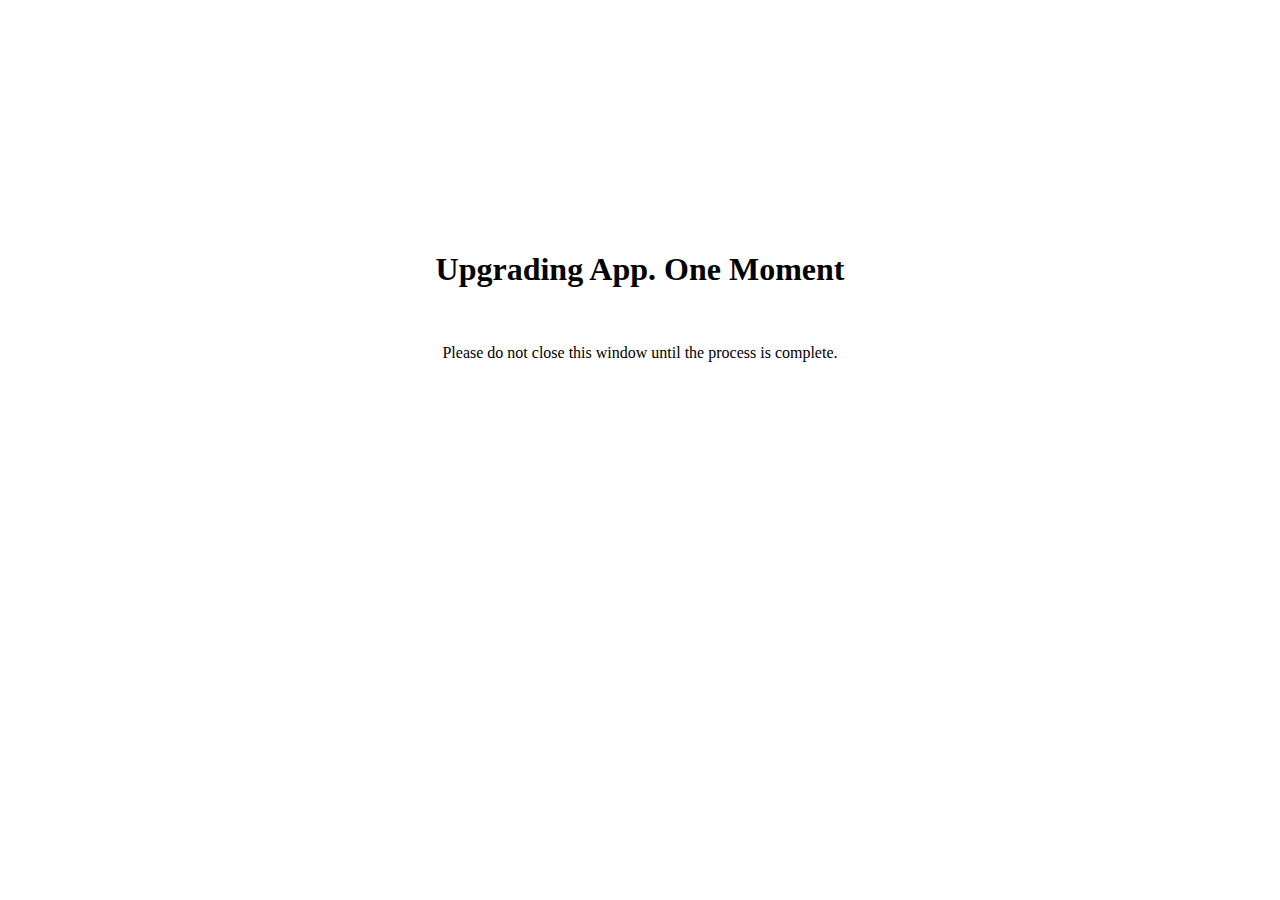
<file: bouncebacktonifty.html>
<html>
  <body>
    <script>
      setTimeout(()=> {
        
        const urlParams = new URLSearchParams(window.location.search);
        const round = Number(urlParams.get("round"))
        const origin = urlParams.get("origin")
        
        const urlpost = round === 1 ? "/index.html?update=2" : (round === 2 ? "/index.html?update=3" : "")
        
        window.location.href = origin + urlpost
      }, 2000);
    </script>
    
        <div style="text-align:center;">
        <p>&nbsp;</p>

        <p>&nbsp;</p>

        <p>&nbsp;</p>

        <p>&nbsp;</p>

        <p>&nbsp;</p>

        <p>&nbsp;</p>

        <p>&nbsp;</p>

        <h1>Upgrading App. One Moment</h1> 

        <div style="text-align: center;">
            <p>&nbsp;</p>
            <p>Please do not close this window until the process is complete.</p>
            <p>&nbsp;</p><p>&nbsp;</p>


        </div>

        <p>&nbsp;</p>
    </div>

    
  </body>
</html>
</file>
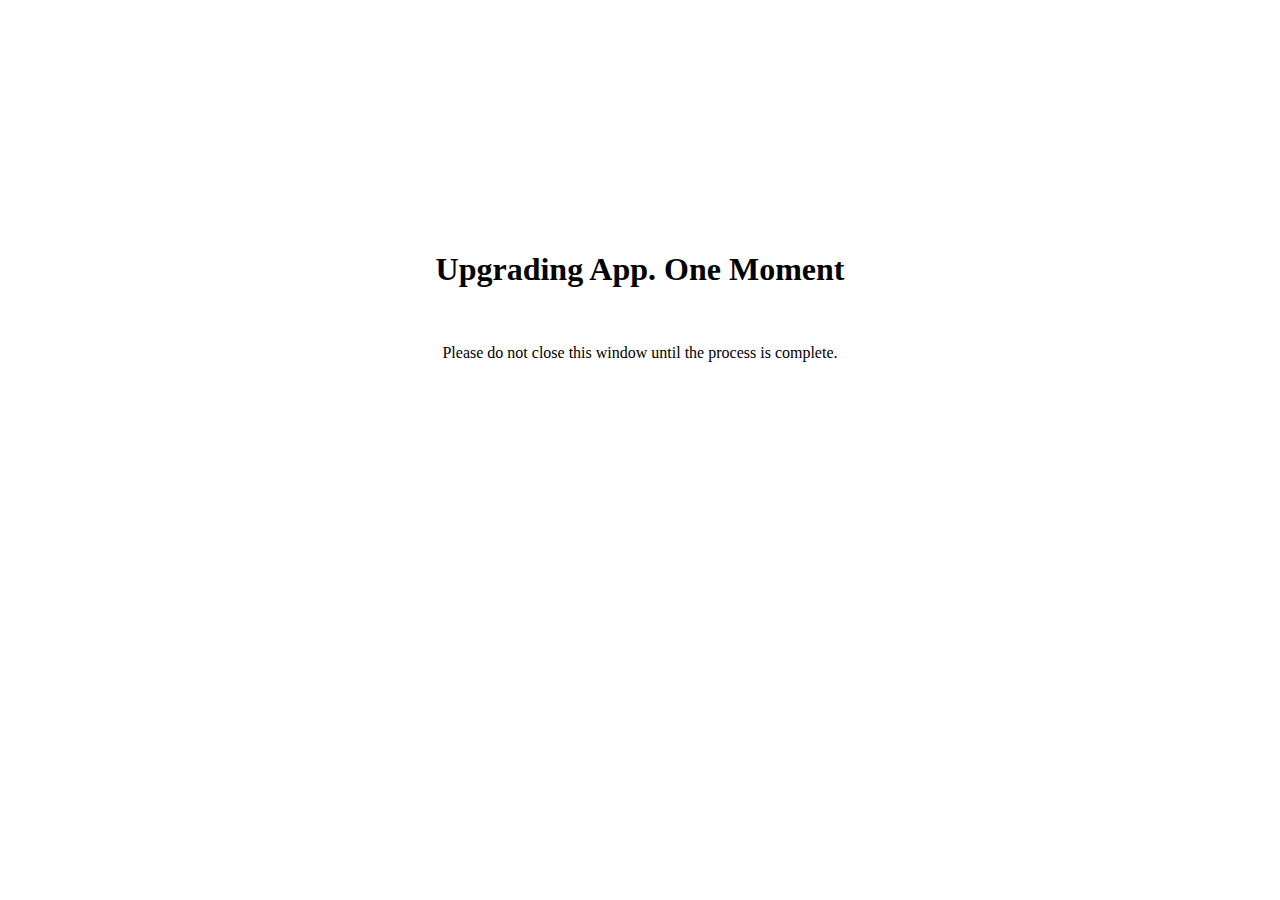
<file: bouncebacktopurewater.html>
<html>
  <body>
    <script>
      setTimeout(()=> {
        
        const urlParams = new URLSearchParams(window.location.search);
        const round = Number(urlParams.get("round"))
        const backto = urlParams.get("backto")
        
        const urlpost = round === 1 ? "/index.html?update=2" : (round === 2 ? "/index.html?update=3" : "")
        
          
        if (backto === "localhost") {
          window.location.href = "https://localhost:3003"+urlpost;          
        } else { 
          window.location.href = "https://purewatertech.appspot.com"+urlpost;
        }
      }, 2000);
    </script>
    
        <div style="text-align:center;">
        <p>&nbsp;</p>

        <p>&nbsp;</p>

        <p>&nbsp;</p>

        <p>&nbsp;</p>

        <p>&nbsp;</p>

        <p>&nbsp;</p>

        <p>&nbsp;</p>

        <h1>Upgrading App. One Moment</h1> 

        <div style="text-align: center;">
            <p>&nbsp;</p>
            <p>Please do not close this window until the process is complete.</p>
            <p>&nbsp;</p><p>&nbsp;</p>


        </div>

        <p>&nbsp;</p>
    </div>

    
  </body>
</html>
</file>
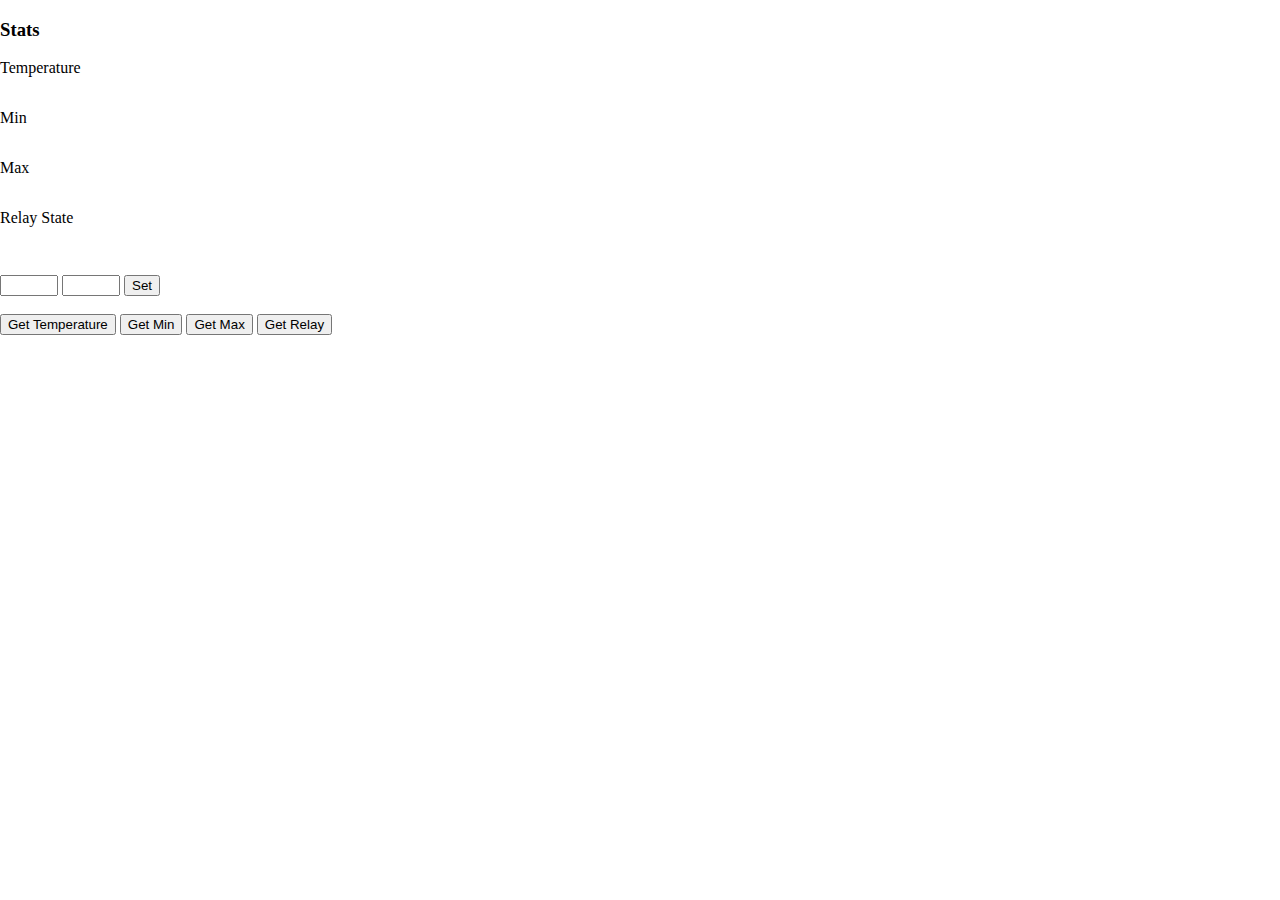
<file: rs.html>
<!DOCTYPE html>
<html>
<head>
  <meta charset="utf-8">
  <title>RS</title>
  <meta name="viewport" content="width=device-width, initial-scale=1, maximum-scale=1">
  <link rel="stylesheet" href="rs_main.css"/>
</script>
</head>


<body>
  <div id="spinner" style="display: none;">
    <div class="lds-default"><div></div><div></div><div></div><div></div><div></div><div></div><div></div><div></div><div></div><div></div><div></div><div></div></div>
  </div>

  <h3>Stats</h3>

  <dl>
    <dt>Temperature</dt>
    <dd id="tepr">&nbsp;</dd>
    <dt>Min</dt>
    <dd id="min">&nbsp;</dd>
    <dt>Max</dt>
    <dd id="max">&nbsp;</dd>
    <dt>Relay State</dt>
    <dd id="relay">&nbsp;</dd>
  </dl>

  <input type="number" name="min" min="-60" max="160" style="width:50px"/>
  <input type="number" name="max" min="-60" max="160" style="width:50px"/>
  <input type='button' name='set' value="Set">
  <br><br>
  <input type='button' name='get_tepr' value="Get Temperature">
  <input type='button' name='get_min' value="Get Min">
  <input type='button' name='get_max' value="Get Max">
  <input type='button' name='get_relay' value="Get Relay">


  <script src='rs_main.js'></script>
</body>
</html>
</file>
<file: css/style.css>
body {
  width: 100%;
}
body:before,
body:after {
  content: "";
  display: table;
}
body:after {
  clear: both;
}
html,
body,
div,
span,
applet,
object,
iframe,
h1,
h2,
h3,
h4,
h5,
h6,
p,
blockquote,
pre,
a,
abbr,
acronym,
address,
big,
cite,
code,
del,
dfn,
em,
img,
ins,
kbd,
q,
s,
samp,
small,
strike,
strong,
sub,
sup,
tt,
var,
dl,
dt,
dd,
ol,
ul,
li,
fieldset,
form,
label,
legend,
table,
caption,
tbody,
tfoot,
thead,
tr,
th,
td {
  margin: 0;
  padding: 0;
  border: 0;
  outline: 0;
  font-weight: inherit;
  font-style: inherit;
  font-family: inherit;
  font-size: 100%;
  vertical-align: baseline;
}
body {
  line-height: 1;
  color: #000;
  background: #fff;
}
ol,
ul {
  list-style: none;
}
table {
  border-collapse: separate;
  border-spacing: 0;
  vertical-align: middle;
}
caption,
th,
td {
  text-align: left;
  font-weight: normal;
  vertical-align: middle;
}
a img {
  border: none;
}
input,
button {
  margin: 0;
  padding: 0;
}
input::-moz-focus-inner,
button::-moz-focus-inner {
  border: 0;
  padding: 0;
}
@font-face {
  font-family: FontAwesome;
  font-style: normal;
  font-weight: normal;
  src: url("fonts/fontawesome-webfont.eot?v=#4.0.3");
  src: url("fonts/fontawesome-webfont.eot?#iefix&v=#4.0.3") format("embedded-opentype"), url("fonts/fontawesome-webfont.woff?v=#4.0.3") format("woff"), url("fonts/fontawesome-webfont.ttf?v=#4.0.3") format("truetype"), url("fonts/fontawesome-webfont.svg#fontawesomeregular?v=#4.0.3") format("svg");
}
html,
body,
#container {
  height: 100%;
}
body {
  background: #eee;
  font: 14px -apple-system, BlinkMacSystemFont, "Segoe UI", "Roboto", "Oxygen", "Ubuntu", "Cantarell", "Fira Sans", "Droid Sans", "Helvetica Neue", sans-serif;
  -webkit-text-size-adjust: 100%;
}
.outer {
  max-width: 1220px;
  margin: 0 auto;
  padding: 0 20px;
}
.outer:before,
.outer:after {
  content: "";
  display: table;
}
.outer:after {
  clear: both;
}
.inner {
  display: inline;
  float: left;
  width: 98.33333333333333%;
  margin: 0 0.833333333333333%;
}
.left,
.alignleft {
  float: left;
}
.right,
.alignright {
  float: right;
}
.clear {
  clear: both;
}
#container {
  position: relative;
}
.mobile-nav-on {
  overflow: hidden;
}
#wrap {
  height: 100%;
  width: 100%;
  position: absolute;
  top: 0;
  left: 0;
  -webkit-transition: 0.2s ease-out;
  -moz-transition: 0.2s ease-out;
  -ms-transition: 0.2s ease-out;
  transition: 0.2s ease-out;
  z-index: 1;
  background: #eee;
}
.mobile-nav-on #wrap {
  left: 280px;
}
@media screen and (min-width: 768px) {
  #main {
    display: inline;
    float: left;
    width: 73.33333333333333%;
    margin: 0 0.833333333333333%;
  }
}
.article-date,
.article-category-link,
.archive-year,
.widget-title {
  text-decoration: none;
  text-transform: uppercase;
  letter-spacing: 2px;
  color: #999;
  margin-bottom: 1em;
  margin-left: 5px;
  line-height: 1em;
  text-shadow: 0 1px #fff;
  font-weight: bold;
}
.article-inner,
.archive-article-inner {
  background: #fff;
  -webkit-box-shadow: 1px 2px 3px #ddd;
  box-shadow: 1px 2px 3px #ddd;
  border: 1px solid #ddd;
  border-radius: 3px;
}
.article-entry h1,
.widget h1 {
  font-size: 2em;
}
.article-entry h2,
.widget h2 {
  font-size: 1.5em;
}
.article-entry h3,
.widget h3 {
  font-size: 1.3em;
}
.article-entry h4,
.widget h4 {
  font-size: 1.2em;
}
.article-entry h5,
.widget h5 {
  font-size: 1em;
}
.article-entry h6,
.widget h6 {
  font-size: 1em;
  color: #999;
}
.article-entry hr,
.widget hr {
  border: 1px dashed #ddd;
}
.article-entry strong,
.widget strong {
  font-weight: bold;
}
.article-entry em,
.widget em,
.article-entry cite,
.widget cite {
  font-style: italic;
}
.article-entry sup,
.widget sup,
.article-entry sub,
.widget sub {
  font-size: 0.75em;
  line-height: 0;
  position: relative;
  vertical-align: baseline;
}
.article-entry sup,
.widget sup {
  top: -0.5em;
}
.article-entry sub,
.widget sub {
  bottom: -0.2em;
}
.article-entry small,
.widget small {
  font-size: 0.85em;
}
.article-entry acronym,
.widget acronym,
.article-entry abbr,
.widget abbr {
  border-bottom: 1px dotted;
}
.article-entry ul,
.widget ul,
.article-entry ol,
.widget ol,
.article-entry dl,
.widget dl {
  margin: 0 20px;
  line-height: 1.6em;
}
.article-entry ul ul,
.widget ul ul,
.article-entry ol ul,
.widget ol ul,
.article-entry ul ol,
.widget ul ol,
.article-entry ol ol,
.widget ol ol {
  margin-top: 0;
  margin-bottom: 0;
}
.article-entry ul,
.widget ul {
  list-style: disc;
}
.article-entry ol,
.widget ol {
  list-style: decimal;
}
.article-entry dt,
.widget dt {
  font-weight: bold;
}
#header {
  height: 300px;
  position: relative;
  border-bottom: 1px solid #ddd;
}
#header:before,
#header:after {
  content: "";
  position: absolute;
  left: 0;
  right: 0;
  height: 40px;
}
#header:before {
  top: 0;
  background: -webkit-linear-gradient(rgba(0,0,0,0.2), transparent);
  background: -moz-linear-gradient(rgba(0,0,0,0.2), transparent);
  background: -ms-linear-gradient(rgba(0,0,0,0.2), transparent);
  background: linear-gradient(rgba(0,0,0,0.2), transparent);
}
#header:after {
  bottom: 0;
  background: -webkit-linear-gradient(transparent, rgba(0,0,0,0.2));
  background: -moz-linear-gradient(transparent, rgba(0,0,0,0.2));
  background: -ms-linear-gradient(transparent, rgba(0,0,0,0.2));
  background: linear-gradient(transparent, rgba(0,0,0,0.2));
}
#header-outer {
  height: 100%;
  position: relative;
}
#header-inner {
  position: relative;
  overflow: hidden;
}
#banner {
  position: absolute;
  top: 0;
  left: 0;
  width: 100%;
  height: 100%;
  background: url("images/banner.jpg") center #000;
  -webkit-background-size: cover;
  -moz-background-size: cover;
  background-size: cover;
  z-index: -1;
}
#header-title {
  text-align: center;
  height: 40px;
  position: absolute;
  top: 50%;
  left: 0;
  margin-top: -20px;
}
#logo,
#subtitle {
  text-decoration: none;
  color: #fff;
  font-weight: 300;
  text-shadow: 0 1px 4px rgba(0,0,0,0.3);
}
#logo {
  font-size: 40px;
  line-height: 40px;
  letter-spacing: 2px;
}
#subtitle {
  font-size: 16px;
  line-height: 16px;
  letter-spacing: 1px;
}
#subtitle-wrap {
  margin-top: 16px;
}
#main-nav {
  float: left;
  margin-left: -15px;
}
.nav-icon,
.main-nav-link {
  float: left;
  color: #fff;
  opacity: 0.76;
  text-decoration: none;
  -webkit-transition: opacity 0.2s;
  -moz-transition: opacity 0.2s;
  -ms-transition: opacity 0.2s;
  transition: opacity 0.2s;
  display: block;
  padding: 20px 15px;
}
.nav-icon:hover,
.main-nav-link:hover {
  opacity: 1;
}
.nav-icon {
  font-family: FontAwesome;
  text-align: center;
  font-size: 14px;
  width: 14px;
  height: 14px;
  padding: 20px 15px;
  position: relative;
  cursor: pointer;
}
.main-nav-link {
  font-weight: bold;
  letter-spacing: 1px;
}
@media screen and (max-width: 479px) {
  .main-nav-link {
    display: none;
  }
}
#main-nav-toggle {
  display: none;
}
#main-nav-toggle:before {
  content: "\f0c9";
}
@media screen and (max-width: 479px) {
  #main-nav-toggle {
    display: block;
  }
}
#sub-nav {
  float: right;
  margin-right: -15px;
}
#nav-rss-link:before {
  content: "\f09e";
}
#nav-search-btn:before {
  content: "\f002";
}
#search-form-wrap {
  position: absolute;
  top: 15px;
  width: 150px;
  height: 30px;
  right: -150px;
  opacity: 0;
  -webkit-transition: 0.2s ease-out;
  -moz-transition: 0.2s ease-out;
  -ms-transition: 0.2s ease-out;
  transition: 0.2s ease-out;
}
#search-form-wrap.on {
  opacity: 1;
  right: 0;
}
@media screen and (max-width: 479px) {
  #search-form-wrap {
    width: 100%;
    right: -100%;
  }
}
.search-form {
  position: absolute;
  top: 0;
  left: 0;
  right: 0;
  background: #fff;
  padding: 5px 15px;
  border-radius: 15px;
  -webkit-box-shadow: 0 0 10px rgba(0,0,0,0.3);
  box-shadow: 0 0 10px rgba(0,0,0,0.3);
}
.search-form-input {
  border: none;
  background: none;
  color: #555;
  width: 100%;
  font: 13px -apple-system, BlinkMacSystemFont, "Segoe UI", "Roboto", "Oxygen", "Ubuntu", "Cantarell", "Fira Sans", "Droid Sans", "Helvetica Neue", sans-serif;
  outline: none;
}
.search-form-input::-webkit-search-results-decoration,
.search-form-input::-webkit-search-cancel-button {
  -webkit-appearance: none;
}
.search-form-submit {
  position: absolute;
  top: 50%;
  right: 10px;
  margin-top: -7px;
  font: 13px FontAwesome;
  border: none;
  background: none;
  color: #bbb;
  cursor: pointer;
}
.search-form-submit:hover,
.search-form-submit:focus {
  color: #777;
}
.article {
  margin: 50px 0;
}
.article-inner {
  overflow: hidden;
}
.article-meta:before,
.article-meta:after {
  content: "";
  display: table;
}
.article-meta:after {
  clear: both;
}
.article-date {
  float: left;
}
.article-category {
  float: left;
  line-height: 1em;
  color: #ccc;
  text-shadow: 0 1px #fff;
  margin-left: 8px;
}
.article-category:before {
  content: "\2022";
}
.article-category-link {
  margin: 0 12px 1em;
}
.article-header {
  padding: 20px 20px 0;
}
.article-title {
  text-decoration: none;
  font-size: 2em;
  font-weight: bold;
  color: #555;
  line-height: 1.1em;
  -webkit-transition: color 0.2s;
  -moz-transition: color 0.2s;
  -ms-transition: color 0.2s;
  transition: color 0.2s;
}
a.article-title:hover {
  color: #258fb8;
}
.article-entry {
  color: #555;
  padding: 0 20px;
}
.article-entry:before,
.article-entry:after {
  content: "";
  display: table;
}
.article-entry:after {
  clear: both;
}
.article-entry p,
.article-entry table {
  line-height: 1.6em;
  margin: 1.6em 0;
}
.article-entry h1,
.article-entry h2,
.article-entry h3,
.article-entry h4,
.article-entry h5,
.article-entry h6 {
  font-weight: bold;
}
.article-entry h1,
.article-entry h2,
.article-entry h3,
.article-entry h4,
.article-entry h5,
.article-entry h6 {
  line-height: 1.1em;
  margin: 1.1em 0;
}
.article-entry a {
  color: #258fb8;
  text-decoration: none;
}
.article-entry a:hover {
  text-decoration: underline;
}
.article-entry ul,
.article-entry ol,
.article-entry dl {
  margin-top: 1.6em;
  margin-bottom: 1.6em;
}
.article-entry img,
.article-entry video {
  max-width: 100%;
  height: auto;
  display: block;
  margin: auto;
}
.article-entry iframe {
  border: none;
}
.article-entry table {
  width: 100%;
  border-collapse: collapse;
  border-spacing: 0;
}
.article-entry th {
  font-weight: bold;
  border-bottom: 3px solid #ddd;
  padding-bottom: 0.5em;
}
.article-entry td {
  border-bottom: 1px solid #ddd;
  padding: 10px 0;
}
.article-entry blockquote {
  font-family: Georgia, "Times New Roman", serif;
  font-size: 1.4em;
  margin: 1.6em 20px;
  text-align: center;
}
.article-entry blockquote footer {
  font-size: 14px;
  margin: 1.6em 0;
  font-family: -apple-system, BlinkMacSystemFont, "Segoe UI", "Roboto", "Oxygen", "Ubuntu", "Cantarell", "Fira Sans", "Droid Sans", "Helvetica Neue", sans-serif;
}
.article-entry blockquote footer cite:before {
  content: "—";
  padding: 0 0.5em;
}
.article-entry .pullquote {
  text-align: left;
  width: 45%;
  margin: 0;
}
.article-entry .pullquote.left {
  margin-left: 0.5em;
  margin-right: 1em;
}
.article-entry .pullquote.right {
  margin-right: 0.5em;
  margin-left: 1em;
}
.article-entry .caption {
  color: #999;
  display: block;
  font-size: 0.9em;
  margin-top: 0.5em;
  position: relative;
  text-align: center;
}
.article-entry .video-container {
  position: relative;
  padding-top: 56.25%;
  height: 0;
  overflow: hidden;
}
.article-entry .video-container iframe,
.article-entry .video-container object,
.article-entry .video-container embed {
  position: absolute;
  top: 0;
  left: 0;
  width: 100%;
  height: 100%;
  margin-top: 0;
}
.article-more-link a {
  display: inline-block;
  line-height: 1em;
  padding: 6px 15px;
  border-radius: 15px;
  background: #eee;
  color: #999;
  text-shadow: 0 1px #fff;
  text-decoration: none;
}
.article-more-link a:hover {
  background: #258fb8;
  color: #fff;
  text-decoration: none;
  text-shadow: 0 1px #1e7293;
}
.article-footer {
  font-size: 0.85em;
  line-height: 1.6em;
  border-top: 1px solid #ddd;
  padding-top: 1.6em;
  margin: 0 20px 20px;
}
.article-footer:before,
.article-footer:after {
  content: "";
  display: table;
}
.article-footer:after {
  clear: both;
}
.article-footer a {
  color: #999;
  text-decoration: none;
}
.article-footer a:hover {
  color: #555;
}
.article-tag-list-item {
  float: left;
  margin-right: 10px;
}
.article-tag-list-link:before {
  content: "#";
}
.article-comment-link {
  float: right;
}
.article-comment-link:before {
  content: "\f075";
  font-family: FontAwesome;
  padding-right: 8px;
}
.article-share-link {
  cursor: pointer;
  float: right;
  margin-left: 20px;
}
.article-share-link:before {
  content: "\f064";
  font-family: FontAwesome;
  padding-right: 6px;
}
#article-nav {
  position: relative;
}
#article-nav:before,
#article-nav:after {
  content: "";
  display: table;
}
#article-nav:after {
  clear: both;
}
@media screen and (min-width: 768px) {
  #article-nav {
    margin: 50px 0;
  }
  #article-nav:before {
    width: 8px;
    height: 8px;
    position: absolute;
    top: 50%;
    left: 50%;
    margin-top: -4px;
    margin-left: -4px;
    content: "";
    border-radius: 50%;
    background: #ddd;
    -webkit-box-shadow: 0 1px 2px #fff;
    box-shadow: 0 1px 2px #fff;
  }
}
.article-nav-link-wrap {
  text-decoration: none;
  text-shadow: 0 1px #fff;
  color: #999;
  -webkit-box-sizing: border-box;
  -moz-box-sizing: border-box;
  box-sizing: border-box;
  margin-top: 50px;
  text-align: center;
  display: block;
}
.article-nav-link-wrap:hover {
  color: #555;
}
@media screen and (min-width: 768px) {
  .article-nav-link-wrap {
    width: 50%;
    margin-top: 0;
  }
}
@media screen and (min-width: 768px) {
  #article-nav-newer {
    float: left;
    text-align: right;
    padding-right: 20px;
  }
}
@media screen and (min-width: 768px) {
  #article-nav-older {
    float: right;
    text-align: left;
    padding-left: 20px;
  }
}
.article-nav-caption {
  text-transform: uppercase;
  letter-spacing: 2px;
  color: #ddd;
  line-height: 1em;
  font-weight: bold;
}
#article-nav-newer .article-nav-caption {
  margin-right: -2px;
}
.article-nav-title {
  font-size: 0.85em;
  line-height: 1.6em;
  margin-top: 0.5em;
}
.article-share-box {
  position: absolute;
  display: none;
  background: #fff;
  -webkit-box-shadow: 1px 2px 10px rgba(0,0,0,0.2);
  box-shadow: 1px 2px 10px rgba(0,0,0,0.2);
  border-radius: 3px;
  margin-left: -145px;
  overflow: hidden;
  z-index: 1;
}
.article-share-box.on {
  display: block;
}
.article-share-input {
  width: 100%;
  background: none;
  -webkit-box-sizing: border-box;
  -moz-box-sizing: border-box;
  box-sizing: border-box;
  font: 14px -apple-system, BlinkMacSystemFont, "Segoe UI", "Roboto", "Oxygen", "Ubuntu", "Cantarell", "Fira Sans", "Droid Sans", "Helvetica Neue", sans-serif;
  padding: 0 15px;
  color: #555;
  outline: none;
  border: 1px solid #ddd;
  border-radius: 3px 3px 0 0;
  height: 36px;
  line-height: 36px;
}
.article-share-links {
  background: #eee;
}
.article-share-links:before,
.article-share-links:after {
  content: "";
  display: table;
}
.article-share-links:after {
  clear: both;
}
.article-share-twitter,
.article-share-facebook,
.article-share-pinterest,
.article-share-google {
  width: 50px;
  height: 36px;
  display: block;
  float: left;
  position: relative;
  color: #999;
  text-shadow: 0 1px #fff;
}
.article-share-twitter:before,
.article-share-facebook:before,
.article-share-pinterest:before,
.article-share-google:before {
  font-size: 20px;
  font-family: FontAwesome;
  width: 20px;
  height: 20px;
  position: absolute;
  top: 50%;
  left: 50%;
  margin-top: -10px;
  margin-left: -10px;
  text-align: center;
}
.article-share-twitter:hover,
.article-share-facebook:hover,
.article-share-pinterest:hover,
.article-share-google:hover {
  color: #fff;
}
.article-share-twitter:before {
  content: "\f099";
}
.article-share-twitter:hover {
  background: #00aced;
  text-shadow: 0 1px #008abe;
}
.article-share-facebook:before {
  content: "\f09a";
}
.article-share-facebook:hover {
  background: #3b5998;
  text-shadow: 0 1px #2f477a;
}
.article-share-pinterest:before {
  content: "\f0d2";
}
.article-share-pinterest:hover {
  background: #cb2027;
  text-shadow: 0 1px #a21a1f;
}
.article-share-google:before {
  content: "\f0d5";
}
.article-share-google:hover {
  background: #dd4b39;
  text-shadow: 0 1px #be3221;
}
.article-gallery {
  background: #000;
  position: relative;
}
.article-gallery-photos {
  position: relative;
  overflow: hidden;
}
.article-gallery-img {
  display: none;
  max-width: 100%;
}
.article-gallery-img:first-child {
  display: block;
}
.article-gallery-img.loaded {
  position: absolute;
  display: block;
}
.article-gallery-img img {
  display: block;
  max-width: 100%;
  margin: 0 auto;
}
#comments {
  background: #fff;
  -webkit-box-shadow: 1px 2px 3px #ddd;
  box-shadow: 1px 2px 3px #ddd;
  padding: 20px;
  border: 1px solid #ddd;
  border-radius: 3px;
  margin: 50px 0;
}
#comments a {
  color: #258fb8;
}
.archives-wrap {
  margin: 50px 0;
}
.archives:before,
.archives:after {
  content: "";
  display: table;
}
.archives:after {
  clear: both;
}
.archive-year-wrap {
  margin-bottom: 1em;
}
.archives {
  -webkit-column-gap: 10px;
  -moz-column-gap: 10px;
  column-gap: 10px;
}
@media screen and (min-width: 480px) and (max-width: 767px) {
  .archives {
    -webkit-column-count: 2;
    -moz-column-count: 2;
    column-count: 2;
  }
}
@media screen and (min-width: 768px) {
  .archives {
    -webkit-column-count: 3;
    -moz-column-count: 3;
    column-count: 3;
  }
}
.archive-article {
  -webkit-column-break-inside: avoid;
  page-break-inside: avoid;
  overflow: hidden;
  break-inside: avoid-column;
}
.archive-article-inner {
  padding: 10px;
  margin-bottom: 15px;
}
.archive-article-title {
  text-decoration: none;
  font-weight: bold;
  color: #555;
  -webkit-transition: color 0.2s;
  -moz-transition: color 0.2s;
  -ms-transition: color 0.2s;
  transition: color 0.2s;
  line-height: 1.6em;
}
.archive-article-title:hover {
  color: #258fb8;
}
.archive-article-footer {
  margin-top: 1em;
}
.archive-article-date {
  color: #999;
  text-decoration: none;
  font-size: 0.85em;
  line-height: 1em;
  margin-bottom: 0.5em;
  display: block;
}
#page-nav {
  margin: 50px auto;
  background: #fff;
  -webkit-box-shadow: 1px 2px 3px #ddd;
  box-shadow: 1px 2px 3px #ddd;
  border: 1px solid #ddd;
  border-radius: 3px;
  text-align: center;
  color: #999;
  overflow: hidden;
}
#page-nav:before,
#page-nav:after {
  content: "";
  display: table;
}
#page-nav:after {
  clear: both;
}
#page-nav a,
#page-nav span {
  padding: 10px 20px;
  line-height: 1;
  height: 2ex;
}
#page-nav a {
  color: #999;
  text-decoration: none;
}
#page-nav a:hover {
  background: #999;
  color: #fff;
}
#page-nav .prev {
  float: left;
}
#page-nav .next {
  float: right;
}
#page-nav .page-number {
  display: inline-block;
}
@media screen and (max-width: 479px) {
  #page-nav .page-number {
    display: none;
  }
}
#page-nav .current {
  color: #555;
  font-weight: bold;
}
#page-nav .space {
  color: #ddd;
}
#footer {
  background: #262a30;
  padding: 50px 0;
  border-top: 1px solid #ddd;
  color: #999;
}
#footer a {
  color: #258fb8;
  text-decoration: none;
}
#footer a:hover {
  text-decoration: underline;
}
#footer-info {
  line-height: 1.6em;
  font-size: 0.85em;
}
.article-entry pre,
.article-entry .highlight {
  background: #2d2d2d;
  margin: 0 -20px;
  padding: 15px 20px;
  border-style: solid;
  border-color: #ddd;
  border-width: 1px 0;
  overflow: auto;
  color: #ccc;
  line-height: 22.400000000000002px;
}
.article-entry .highlight .gutter pre,
.article-entry .gist .gist-file .gist-data .line-numbers {
  color: #666;
  font-size: 0.85em;
}
.article-entry pre,
.article-entry code {
  font-family: "Source Code Pro", Consolas, Monaco, Menlo, Consolas, monospace;
}
.article-entry code {
  background: #eee;
  text-shadow: 0 1px #fff;
  padding: 0 0.3em;
}
.article-entry pre code {
  background: none;
  text-shadow: none;
  padding: 0;
}
.article-entry .highlight pre {
  border: none;
  margin: 0;
  padding: 0;
}
.article-entry .highlight table {
  margin: 0;
  width: auto;
}
.article-entry .highlight td {
  border: none;
  padding: 0;
}
.article-entry .highlight figcaption {
  font-size: 0.85em;
  color: #999;
  line-height: 1em;
  margin-bottom: 1em;
}
.article-entry .highlight figcaption:before,
.article-entry .highlight figcaption:after {
  content: "";
  display: table;
}
.article-entry .highlight figcaption:after {
  clear: both;
}
.article-entry .highlight figcaption a {
  float: right;
}
.article-entry .highlight .gutter pre {
  text-align: right;
  padding-right: 20px;
}
.article-entry .highlight .line {
  height: 22.400000000000002px;
}
.article-entry .highlight .line.marked {
  background: #515151;
}
.article-entry .gist {
  margin: 0 -20px;
  border-style: solid;
  border-color: #ddd;
  border-width: 1px 0;
  background: #2d2d2d;
  padding: 15px 20px 15px 0;
}
.article-entry .gist .gist-file {
  border: none;
  font-family: "Source Code Pro", Consolas, Monaco, Menlo, Consolas, monospace;
  margin: 0;
}
.article-entry .gist .gist-file .gist-data {
  background: none;
  border: none;
}
.article-entry .gist .gist-file .gist-data .line-numbers {
  background: none;
  border: none;
  padding: 0 20px 0 0;
}
.article-entry .gist .gist-file .gist-data .line-data {
  padding: 0 !important;
}
.article-entry .gist .gist-file .highlight {
  margin: 0;
  padding: 0;
  border: none;
}
.article-entry .gist .gist-file .gist-meta {
  background: #2d2d2d;
  color: #999;
  font: 0.85em -apple-system, BlinkMacSystemFont, "Segoe UI", "Roboto", "Oxygen", "Ubuntu", "Cantarell", "Fira Sans", "Droid Sans", "Helvetica Neue", sans-serif;
  text-shadow: 0 0;
  padding: 0;
  margin-top: 1em;
  margin-left: 20px;
}
.article-entry .gist .gist-file .gist-meta a {
  color: #258fb8;
  font-weight: normal;
}
.article-entry .gist .gist-file .gist-meta a:hover {
  text-decoration: underline;
}
pre .comment,
pre .title {
  color: #999;
}
pre .variable,
pre .attribute,
pre .tag,
pre .regexp,
pre .ruby .constant,
pre .xml .tag .title,
pre .xml .pi,
pre .xml .doctype,
pre .html .doctype,
pre .css .id,
pre .css .class,
pre .css .pseudo {
  color: #f2777a;
}
pre .number,
pre .preprocessor,
pre .built_in,
pre .literal,
pre .params,
pre .constant {
  color: #f99157;
}
pre .class,
pre .ruby .class .title,
pre .css .rules .attribute {
  color: #9c9;
}
pre .string,
pre .value,
pre .inheritance,
pre .header,
pre .ruby .symbol,
pre .xml .cdata {
  color: #9c9;
}
pre .css .hexcolor {
  color: #6cc;
}
pre .function,
pre .python .decorator,
pre .python .title,
pre .ruby .function .title,
pre .ruby .title .keyword,
pre .perl .sub,
pre .javascript .title,
pre .coffeescript .title {
  color: #69c;
}
pre .keyword,
pre .javascript .function {
  color: #c9c;
}
@media screen and (max-width: 479px) {
  #mobile-nav {
    position: absolute;
    top: 0;
    left: 0;
    width: 280px;
    height: 100%;
    background: #191919;
    border-right: 1px solid #fff;
  }
}
@media screen and (max-width: 479px) {
  .mobile-nav-link {
    display: block;
    color: #999;
    text-decoration: none;
    padding: 15px 20px;
    font-weight: bold;
  }
  .mobile-nav-link:hover {
    color: #fff;
  }
}
@media screen and (min-width: 768px) {
  #sidebar {
    display: inline;
    float: left;
    width: 23.333333333333332%;
    margin: 0 0.833333333333333%;
  }
}
.widget-wrap {
  margin: 50px 0;
}
.widget {
  color: #777;
  text-shadow: 0 1px #fff;
  background: #ddd;
  -webkit-box-shadow: 0 -1px 4px #ccc inset;
  box-shadow: 0 -1px 4px #ccc inset;
  border: 1px solid #ccc;
  padding: 15px;
  border-radius: 3px;
}
.widget a {
  color: #258fb8;
  text-decoration: none;
}
.widget a:hover {
  text-decoration: underline;
}
.widget ul ul,
.widget ol ul,
.widget dl ul,
.widget ul ol,
.widget ol ol,
.widget dl ol,
.widget ul dl,
.widget ol dl,
.widget dl dl {
  margin-left: 15px;
  list-style: disc;
}
.widget {
  line-height: 1.6em;
  word-wrap: break-word;
  font-size: 0.9em;
}
.widget ul,
.widget ol {
  list-style: none;
  margin: 0;
}
.widget ul ul,
.widget ol ul,
.widget ul ol,
.widget ol ol {
  margin: 0 20px;
}
.widget ul ul,
.widget ol ul {
  list-style: disc;
}
.widget ul ol,
.widget ol ol {
  list-style: decimal;
}
.category-list-count,
.tag-list-count,
.archive-list-count {
  padding-left: 5px;
  color: #999;
  font-size: 0.85em;
}
.category-list-count:before,
.tag-list-count:before,
.archive-list-count:before {
  content: "(";
}
.category-list-count:after,
.tag-list-count:after,
.archive-list-count:after {
  content: ")";
}
.tagcloud a {
  margin-right: 5px;
  display: inline-block;
}
</file>
<file: rs_main.css>
body {
  margin: 0;
  padding: 0;
}

#spinner {
  position: absolute;
  top: 0; left: 0; width: 100%; height: 100%;
  background: rgba(255,255,255,0.8);
  z-index: 99;
}

dl  {

}

dl > dt {
  width: 100px;
  float: left;
  height: 50px;
  clear: both;
}

dl > dd {
  width: 100px;
  height: 50px;
}


.lds-default {
  display: inline-block;
  position: relative;
  width: 80px;
  height: 80px;
  position: relative;
  left: 50%;
  top: 30%;
}
.lds-default div {
  position: absolute;
  width: 6px;
  height: 6px;
  background: #000;
  border-radius: 50%;
  animation: lds-default 1.2s linear infinite;
}
.lds-default div:nth-child(1) {
  animation-delay: 0s;
  top: 37px;
  left: 66px;
}
.lds-default div:nth-child(2) {
  animation-delay: -0.1s;
  top: 22px;
  left: 62px;
}
.lds-default div:nth-child(3) {
  animation-delay: -0.2s;
  top: 11px;
  left: 52px;
}
.lds-default div:nth-child(4) {
  animation-delay: -0.3s;
  top: 7px;
  left: 37px;
}
.lds-default div:nth-child(5) {
  animation-delay: -0.4s;
  top: 11px;
  left: 22px;
}
.lds-default div:nth-child(6) {
  animation-delay: -0.5s;
  top: 22px;
  left: 11px;
}
.lds-default div:nth-child(7) {
  animation-delay: -0.6s;
  top: 37px;
  left: 7px;
}
.lds-default div:nth-child(8) {
  animation-delay: -0.7s;
  top: 52px;
  left: 11px;
}
.lds-default div:nth-child(9) {
  animation-delay: -0.8s;
  top: 62px;
  left: 22px;
}
.lds-default div:nth-child(10) {
  animation-delay: -0.9s;
  top: 66px;
  left: 37px;
}
.lds-default div:nth-child(11) {
  animation-delay: -1s;
  top: 62px;
  left: 52px;
}
.lds-default div:nth-child(12) {
  animation-delay: -1.1s;
  top: 52px;
  left: 62px;
}
@keyframes lds-default {
  0%, 20%, 80%, 100% {
    transform: scale(1);
  }
  50% {
    transform: scale(1.5);
  }
}
</file>
